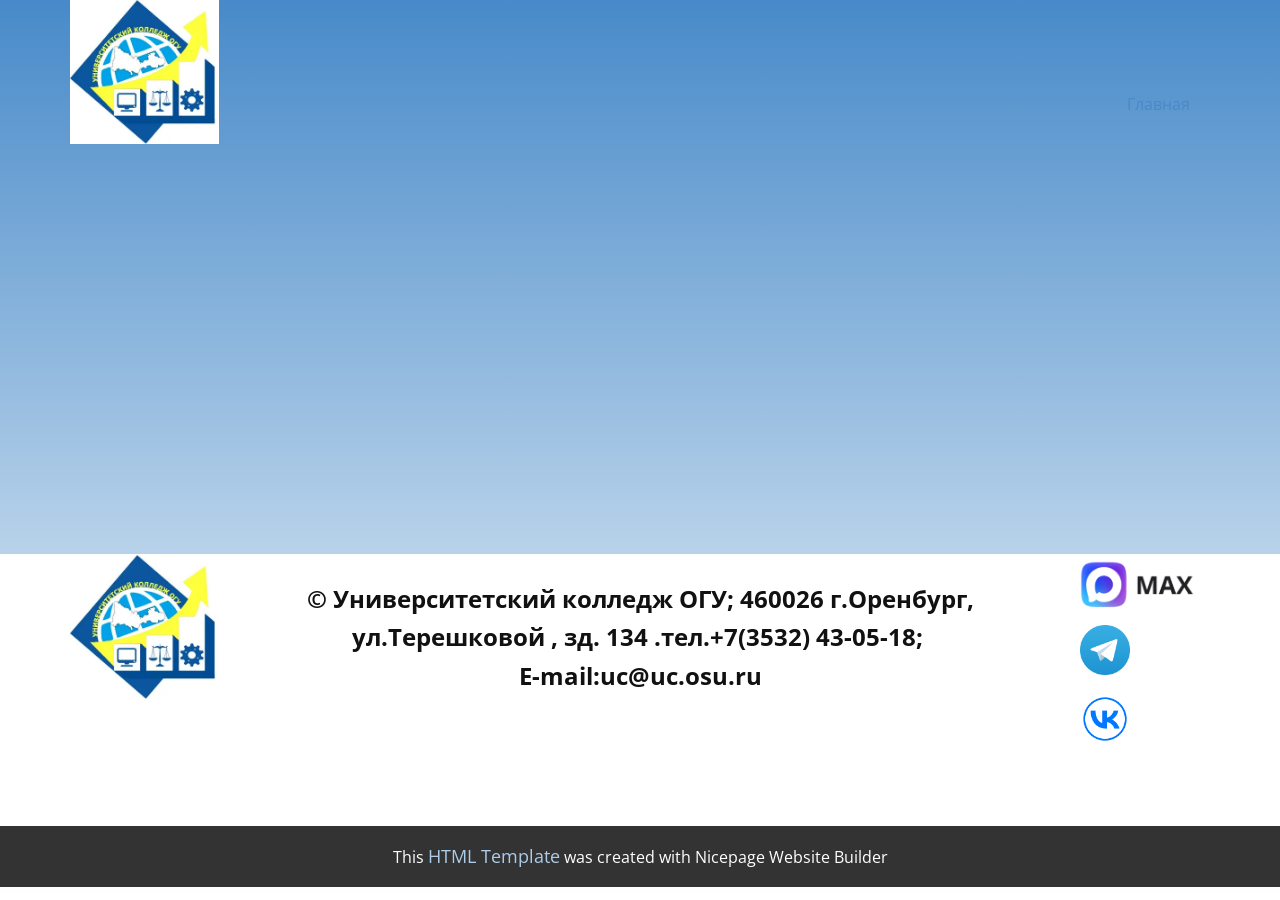
<file: index.html>
<!DOCTYPE html>
<html style="font-size: 16px;" lang="ru"><head>
    <meta name="viewport" content="width=device-width, initial-scale=1.0">
    <meta charset="utf-8">
    <meta name="keywords" content="">
    <meta name="description" content="">
    <title>Главная</title>
    <link rel="stylesheet" href="nicepage.css" media="screen">
<link rel="stylesheet" href="index.css" media="screen">
    <script class="u-script" type="text/javascript" src="jquery.js" defer=""></script>
    <script class="u-script" type="text/javascript" src="nicepage.js" defer=""></script>
    <meta name="generator" content="Nicepage 8.4.0, nicepage.com">
    
    
    
    <link id="u-page-google-font" rel="stylesheet" href="https://fonts.googleapis.com/css2?display=swap&amp;family=Roboto:ital,wght@0,100;0,200;0,300;0,400;0,500;0,600;0,700;0,800;0,900;1,100;1,200;1,300;1,400;1,500;1,600;1,700;1,800;1,900&amp;family=Open+Sans:ital,wght@0,300;0,400;0,500;0,600;0,700;0,800;1,300;1,400;1,500;1,600;1,700;1,800">
    <script type="application/ld+json">{
		"@context": "http://schema.org",
		"@type": "Organization",
		"name": "ПЦК УК ОГУ",
		"logo": "/images/729f9b25-dee8-531e-4021-9b6604fee7c2.webp"
}</script>
    <meta name="theme-color" content="#478ac9">
    <meta property="og:title" content="Главная">
    <meta property="og:description" content="">
    <meta property="og:type" content="website">
  <meta data-intl-tel-input-cdn-path="intlTelInput/"></head>
  <body data-home-page="Главная.html" data-home-page-title="Главная" data-path-to-root="/" data-include-products="false" class="u-body u-clearfix u-xl-mode" data-lang="ru"><header class="u-clearfix u-header u-header" id="header" data-animation-name="" data-animation-duration="0" data-animation-delay="0" data-animation-direction=""><div class="u-clearfix u-sheet u-sheet-1">
        <a href="#" class="u-image u-logo u-image-1" data-image-width="332" data-image-height="320">
          <img src="/images/729f9b25-dee8-531e-4021-9b6604fee7c2.webp" class="u-logo-image u-logo-image-1">
        </a>
        <nav class="u-menu u-menu-one-level u-offcanvas u-menu-1" role="navigation">
          <div class="menu-collapse" style="font-size: 1rem; letter-spacing: 0px;">
            <a class="u-button-style u-custom-left-right-menu-spacing u-custom-padding-bottom u-custom-top-bottom-menu-spacing u-hamburger-link u-nav-link u-text-active-palette-1-base u-text-hover-palette-2-base" href="#" tabindex="-1" aria-label="Open menu" aria-controls="8711">
              <svg class="u-svg-link" viewBox="0 0 24 24"><use xlink:href="#menu-hamburger"></use></svg>
              <svg class="u-svg-content" version="1.1" id="menu-hamburger" viewBox="0 0 16 16" x="0px" y="0px" xmlns:xlink="http://www.w3.org/1999/xlink" xmlns="http://www.w3.org/2000/svg"><g><rect y="1" width="16" height="2"></rect><rect y="7" width="16" height="2"></rect><rect y="13" width="16" height="2"></rect>
</g></svg>
            </a>
          </div>
          <div class="u-custom-menu u-nav-container">
            <ul class="u-nav u-unstyled u-nav-1" role="menubar"><li role="none" class="u-nav-item"><a role="menuitem" class="u-button-style u-nav-link u-text-active-palette-1-base u-text-hover-palette-2-base u-nav-link-2" href="/">Главная</a>
</li></ul>
          </div>
          <div class="u-custom-menu u-nav-container-collapse" id="8711" role="region" aria-label="Menu panel">
            <div class="u-black u-container-style u-inner-container-layout u-opacity u-opacity-95 u-sidenav">
              <div class="u-inner-container-layout u-sidenav-overflow">
                <div class="u-menu-close" tabindex="-1" aria-label="Close menu"></div>
                <ul class="u-align-center u-nav u-popupmenu-items u-unstyled u-nav-2" role="menubar"><li role="none" class="u-nav-item"><a role="menuitem" class="u-button-style u-nav-link" href="/">Главная</a>
</li></ul>
              </div>
            </div>
            <div class="u-black u-menu-overlay u-opacity u-opacity-70"></div>
          </div>
        </nav>
      </div></header>
    <section class="u-clearfix u-section-1" id="block-1">
      <div class="u-clearfix u-sheet u-sheet-1"></div>
    </section>
    
    
    
    <footer class="u-align-center-md u-align-center-sm u-align-center-xs u-clearfix u-footer u-white" id="footer"><div class="u-clearfix u-sheet u-sheet-1">
        <a href="#" class="u-image u-logo u-image-1" data-image-width="332" data-image-height="320">
          <img src="/images/729f9b25-dee8-531e-4021-9b6604fee7c2.webp" class="u-logo-image u-logo-image-1">
        </a>
        <p class="u-align-center-lg u-align-center-md u-align-center-xl u-text u-text-1">© Университетский колледж ОГУ; 460026 г.Оренбург, ул.Терешковой , зд. 134 .тел.+7(3532) 43-05-18;&nbsp;<br>E-mail:uc@uc.osu.ru 
        </p><span class="u-file-icon u-icon u-icon-1" data-href="https://max.ru/orenburg_university" data-target="_blank" rel="nofollow noopener noreferrer"><img src="/images/af09eefaa0a41e6c3c2e412feb044257.jpeg" alt=""></span><span class="u-file-icon u-icon u-icon-2" data-href="https://t.me/govoritogu" data-target="_blank" rel="nofollow noopener noreferrer"><img src="/images/Telegram_logo.svg.webp" alt=""></span><span class="u-file-icon u-icon u-icon-3" data-href="https://vk.com/orenburg_university" data-target="_blank" rel="nofollow noopener noreferrer"><img src="/images/vk-logo-circle-outline-icon-on-transparent-background-free-png.webp" alt=""></span>
      </div></footer>
    <section class="u-backlink u-clearfix u-grey-80"> This <a href="https://nicepage.com/html-templates">HTML Template</a> was created with Nicepage Website Builder 
    </section>
  
</body></html>
</file>
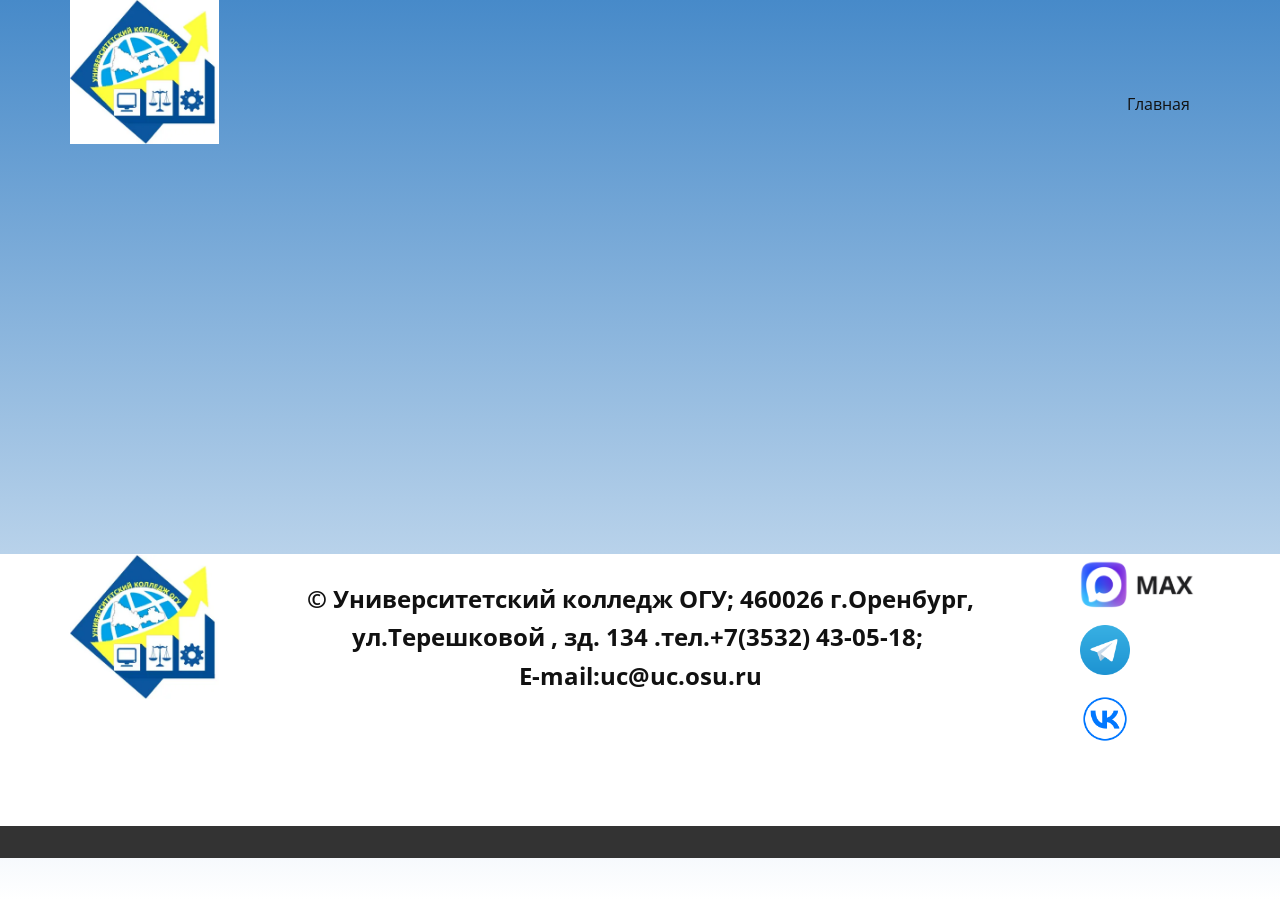
<file: Контакты.html>
<!DOCTYPE html>
<html style="font-size: 16px;" lang="ru"><head>
    <meta name="viewport" content="width=device-width, initial-scale=1.0">
    <meta charset="utf-8">
    <meta name="keywords" content="">
    <meta name="description" content="">
    <title>Контакты</title>
    <link rel="stylesheet" href="nicepage.css" media="screen">
<link rel="stylesheet" href="Контакты.css" media="screen">
    <script class="u-script" type="text/javascript" src="jquery.js" defer=""></script>
    <script class="u-script" type="text/javascript" src="nicepage.js" defer=""></script>
    <meta name="generator" content="Nicepage 8.4.0, nicepage.com">
    
    
    
    <link id="u-page-google-font" rel="stylesheet" href="https://fonts.googleapis.com/css2?display=swap&amp;family=Roboto:ital,wght@0,100;0,200;0,300;0,400;0,500;0,600;0,700;0,800;0,900;1,100;1,200;1,300;1,400;1,500;1,600;1,700;1,800;1,900&amp;family=Open+Sans:ital,wght@0,300;0,400;0,500;0,600;0,700;0,800;1,300;1,400;1,500;1,600;1,700;1,800">
    <script type="application/ld+json">{
		"@context": "http://schema.org",
		"@type": "Organization",
		"name": "ПЦК УК ОГУ",
		"logo": "/images/729f9b25-dee8-531e-4021-9b6604fee7c2.webp"
}</script>
    <meta name="theme-color" content="#478ac9">
    <meta property="og:title" content="Контакты">
    <meta property="og:description" content="">
    <meta property="og:type" content="website">
  <meta data-intl-tel-input-cdn-path="intlTelInput/"></head>
  <body data-path-to-root="/" data-include-products="false" class="u-body u-xl-mode" data-lang="ru"><header class="u-clearfix u-header u-header" id="header" data-animation-name="" data-animation-duration="0" data-animation-delay="0" data-animation-direction=""><div class="u-clearfix u-sheet u-sheet-1">
        <a href="#" class="u-image u-logo u-image-1" data-image-width="332" data-image-height="320">
          <img src="/images/729f9b25-dee8-531e-4021-9b6604fee7c2.webp" class="u-logo-image u-logo-image-1">
        </a>
        <nav class="u-menu u-menu-one-level u-offcanvas u-menu-1" role="navigation">
          <div class="menu-collapse" style="font-size: 1rem; letter-spacing: 0px;">
            <a class="u-button-style u-custom-left-right-menu-spacing u-custom-padding-bottom u-custom-top-bottom-menu-spacing u-hamburger-link u-nav-link u-text-active-palette-1-base u-text-hover-palette-2-base" href="#" tabindex="-1" aria-label="Open menu" aria-controls="8711">
              <svg class="u-svg-link" viewBox="0 0 24 24"><use xlink:href="#menu-hamburger"></use></svg>
              <svg class="u-svg-content" version="1.1" id="menu-hamburger" viewBox="0 0 16 16" x="0px" y="0px" xmlns:xlink="http://www.w3.org/1999/xlink" xmlns="http://www.w3.org/2000/svg"><g><rect y="1" width="16" height="2"></rect><rect y="7" width="16" height="2"></rect><rect y="13" width="16" height="2"></rect>
</g></svg>
            </a>
          </div>
          <div class="u-custom-menu u-nav-container">
            <ul class="u-nav u-unstyled u-nav-1" role="menubar"><li role="none" class="u-nav-item"><a role="menuitem" class="u-button-style u-nav-link u-text-active-palette-1-base u-text-hover-palette-2-base u-nav-link-2" href="/">Главная</a>
</li></ul>
          </div>
          <div class="u-custom-menu u-nav-container-collapse" id="8711" role="region" aria-label="Menu panel">
            <div class="u-black u-container-style u-inner-container-layout u-opacity u-opacity-95 u-sidenav">
              <div class="u-inner-container-layout u-sidenav-overflow">
                <div class="u-menu-close" tabindex="-1" aria-label="Close menu"></div>
                <ul class="u-align-center u-nav u-popupmenu-items u-unstyled u-nav-2" role="menubar"><li role="none" class="u-nav-item"><a role="menuitem" class="u-button-style u-nav-link" href="/">Главная</a>
</li></ul>
              </div>
            </div>
            <div class="u-black u-menu-overlay u-opacity u-opacity-70"></div>
          </div>
        </nav>
      </div></header>
    <section class="u-clearfix u-section-1" id="block-1">
      <div class="u-clearfix u-sheet u-sheet-1"></div>
    </section>
    
    
    
    <footer class="u-align-center-md u-align-center-sm u-align-center-xs u-clearfix u-footer u-white" id="footer"><div class="u-clearfix u-sheet u-sheet-1">
        <a href="#" class="u-image u-logo u-image-1" data-image-width="332" data-image-height="320">
          <img src="/images/729f9b25-dee8-531e-4021-9b6604fee7c2.webp" class="u-logo-image u-logo-image-1">
        </a>
        <p class="u-align-center-lg u-align-center-md u-align-center-xl u-text u-text-1">© Университетский колледж ОГУ; 460026 г.Оренбург, ул.Терешковой , зд. 134 .тел.+7(3532) 43-05-18;&nbsp;<br>E-mail:uc@uc.osu.ru 
        </p><span class="u-file-icon u-icon u-icon-1" data-href="https://max.ru/orenburg_university" data-target="_blank" rel="nofollow noopener noreferrer"><img src="/images/af09eefaa0a41e6c3c2e412feb044257.jpeg" alt=""></span><span class="u-file-icon u-icon u-icon-2" data-href="https://t.me/govoritogu" data-target="_blank" rel="nofollow noopener noreferrer"><img src="/images/Telegram_logo.svg.webp" alt=""></span><span class="u-file-icon u-icon u-icon-3" data-href="https://vk.com/orenburg_university" data-target="_blank" rel="nofollow noopener noreferrer"><img src="/images/vk-logo-circle-outline-icon-on-transparent-background-free-png.webp" alt=""></span>
      </div></footer>
    <section class="u-backlink u-clearfix u-grey-80"></section>
  
</body></html>
</file>
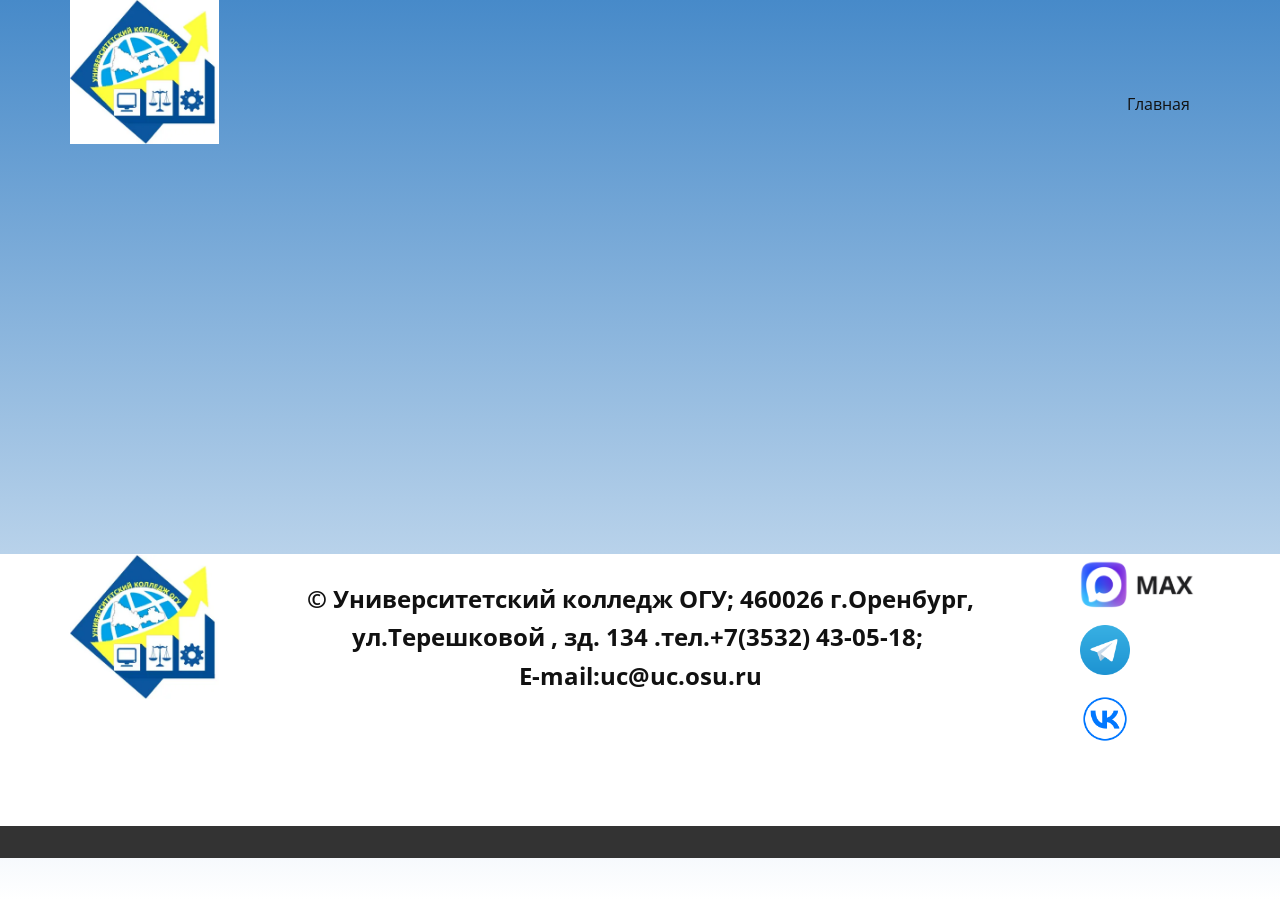
<file: О-нас.html>
<!DOCTYPE html>
<html style="font-size: 16px;" lang="ru"><head>
    <meta name="viewport" content="width=device-width, initial-scale=1.0">
    <meta charset="utf-8">
    <meta name="keywords" content="">
    <meta name="description" content="">
    <title>О нас</title>
    <link rel="stylesheet" href="nicepage.css" media="screen">
<link rel="stylesheet" href="О-нас.css" media="screen">
    <script class="u-script" type="text/javascript" src="jquery.js" defer=""></script>
    <script class="u-script" type="text/javascript" src="nicepage.js" defer=""></script>
    <meta name="generator" content="Nicepage 8.4.0, nicepage.com">
    
    
    
    <link id="u-page-google-font" rel="stylesheet" href="https://fonts.googleapis.com/css2?display=swap&amp;family=Roboto:ital,wght@0,100;0,200;0,300;0,400;0,500;0,600;0,700;0,800;0,900;1,100;1,200;1,300;1,400;1,500;1,600;1,700;1,800;1,900&amp;family=Open+Sans:ital,wght@0,300;0,400;0,500;0,600;0,700;0,800;1,300;1,400;1,500;1,600;1,700;1,800">
    <script type="application/ld+json">{
		"@context": "http://schema.org",
		"@type": "Organization",
		"name": "ПЦК УК ОГУ",
		"logo": "/images/729f9b25-dee8-531e-4021-9b6604fee7c2.webp"
}</script>
    <meta name="theme-color" content="#478ac9">
    <meta property="og:title" content="О нас">
    <meta property="og:description" content="">
    <meta property="og:type" content="website">
  <meta data-intl-tel-input-cdn-path="intlTelInput/"></head>
  <body data-path-to-root="/" data-include-products="false" class="u-body u-xl-mode" data-lang="ru"><header class="u-clearfix u-header u-header" id="header" data-animation-name="" data-animation-duration="0" data-animation-delay="0" data-animation-direction=""><div class="u-clearfix u-sheet u-sheet-1">
        <a href="#" class="u-image u-logo u-image-1" data-image-width="332" data-image-height="320">
          <img src="/images/729f9b25-dee8-531e-4021-9b6604fee7c2.webp" class="u-logo-image u-logo-image-1">
        </a>
        <nav class="u-menu u-menu-one-level u-offcanvas u-menu-1" role="navigation">
          <div class="menu-collapse" style="font-size: 1rem; letter-spacing: 0px;">
            <a class="u-button-style u-custom-left-right-menu-spacing u-custom-padding-bottom u-custom-top-bottom-menu-spacing u-hamburger-link u-nav-link u-text-active-palette-1-base u-text-hover-palette-2-base" href="#" tabindex="-1" aria-label="Open menu" aria-controls="8711">
              <svg class="u-svg-link" viewBox="0 0 24 24"><use xlink:href="#menu-hamburger"></use></svg>
              <svg class="u-svg-content" version="1.1" id="menu-hamburger" viewBox="0 0 16 16" x="0px" y="0px" xmlns:xlink="http://www.w3.org/1999/xlink" xmlns="http://www.w3.org/2000/svg"><g><rect y="1" width="16" height="2"></rect><rect y="7" width="16" height="2"></rect><rect y="13" width="16" height="2"></rect>
</g></svg>
            </a>
          </div>
          <div class="u-custom-menu u-nav-container">
            <ul class="u-nav u-unstyled u-nav-1" role="menubar"><li role="none" class="u-nav-item"><a role="menuitem" class="u-button-style u-nav-link u-text-active-palette-1-base u-text-hover-palette-2-base u-nav-link-2" href="/">Главная</a>
</li></ul>
          </div>
          <div class="u-custom-menu u-nav-container-collapse" id="8711" role="region" aria-label="Menu panel">
            <div class="u-black u-container-style u-inner-container-layout u-opacity u-opacity-95 u-sidenav">
              <div class="u-inner-container-layout u-sidenav-overflow">
                <div class="u-menu-close" tabindex="-1" aria-label="Close menu"></div>
                <ul class="u-align-center u-nav u-popupmenu-items u-unstyled u-nav-2" role="menubar"><li role="none" class="u-nav-item"><a role="menuitem" class="u-button-style u-nav-link" href="/">Главная</a>
</li></ul>
              </div>
            </div>
            <div class="u-black u-menu-overlay u-opacity u-opacity-70"></div>
          </div>
        </nav>
      </div></header>
    <section class="u-clearfix u-section-1" id="block-1">
      <div class="u-clearfix u-sheet u-sheet-1"></div>
    </section>
    
    
    
    <footer class="u-align-center-md u-align-center-sm u-align-center-xs u-clearfix u-footer u-white" id="footer"><div class="u-clearfix u-sheet u-sheet-1">
        <a href="#" class="u-image u-logo u-image-1" data-image-width="332" data-image-height="320">
          <img src="/images/729f9b25-dee8-531e-4021-9b6604fee7c2.webp" class="u-logo-image u-logo-image-1">
        </a>
        <p class="u-align-center-lg u-align-center-md u-align-center-xl u-text u-text-1">© Университетский колледж ОГУ; 460026 г.Оренбург, ул.Терешковой , зд. 134 .тел.+7(3532) 43-05-18;&nbsp;<br>E-mail:uc@uc.osu.ru 
        </p><span class="u-file-icon u-icon u-icon-1" data-href="https://max.ru/orenburg_university" data-target="_blank" rel="nofollow noopener noreferrer"><img src="/images/af09eefaa0a41e6c3c2e412feb044257.jpeg" alt=""></span><span class="u-file-icon u-icon u-icon-2" data-href="https://t.me/govoritogu" data-target="_blank" rel="nofollow noopener noreferrer"><img src="/images/Telegram_logo.svg.webp" alt=""></span><span class="u-file-icon u-icon u-icon-3" data-href="https://vk.com/orenburg_university" data-target="_blank" rel="nofollow noopener noreferrer"><img src="/images/vk-logo-circle-outline-icon-on-transparent-background-free-png.webp" alt=""></span>
      </div></footer>
    <section class="u-backlink u-clearfix u-grey-80"></section>
  
</body></html>
</file>
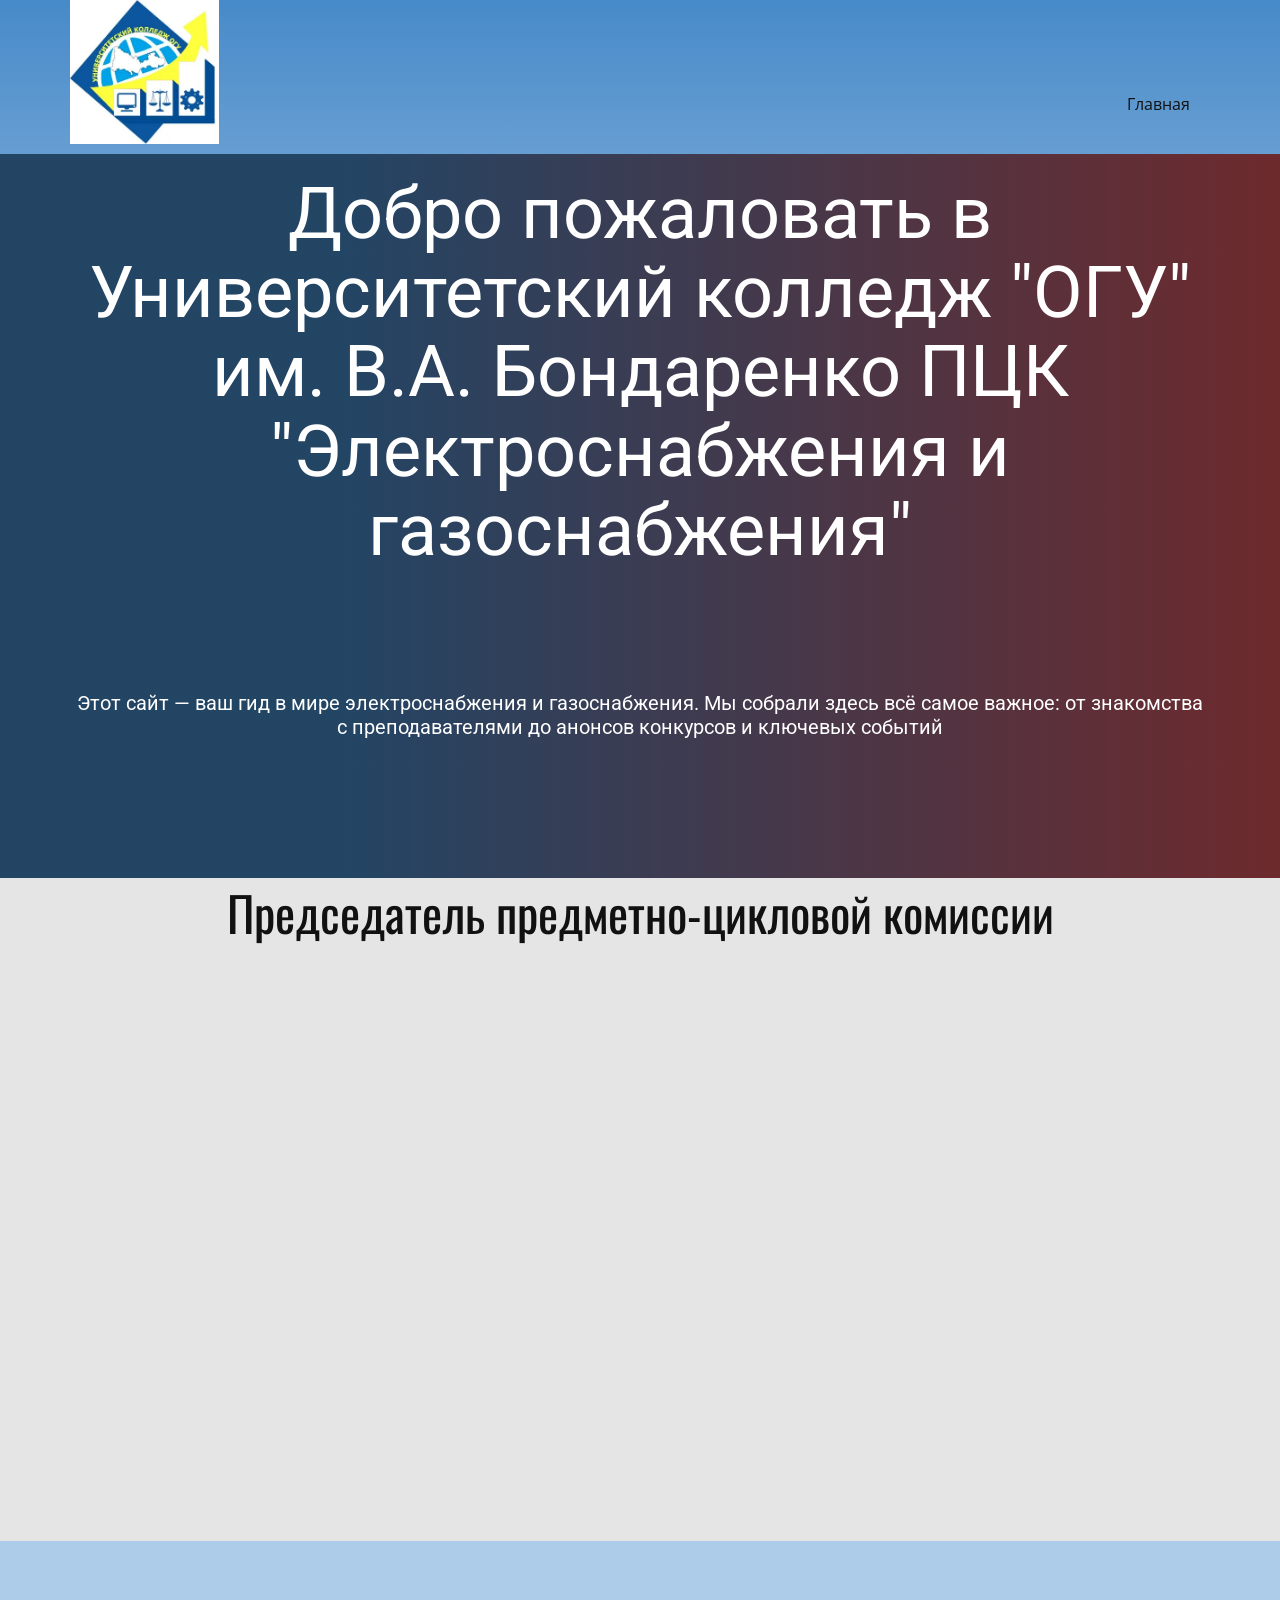
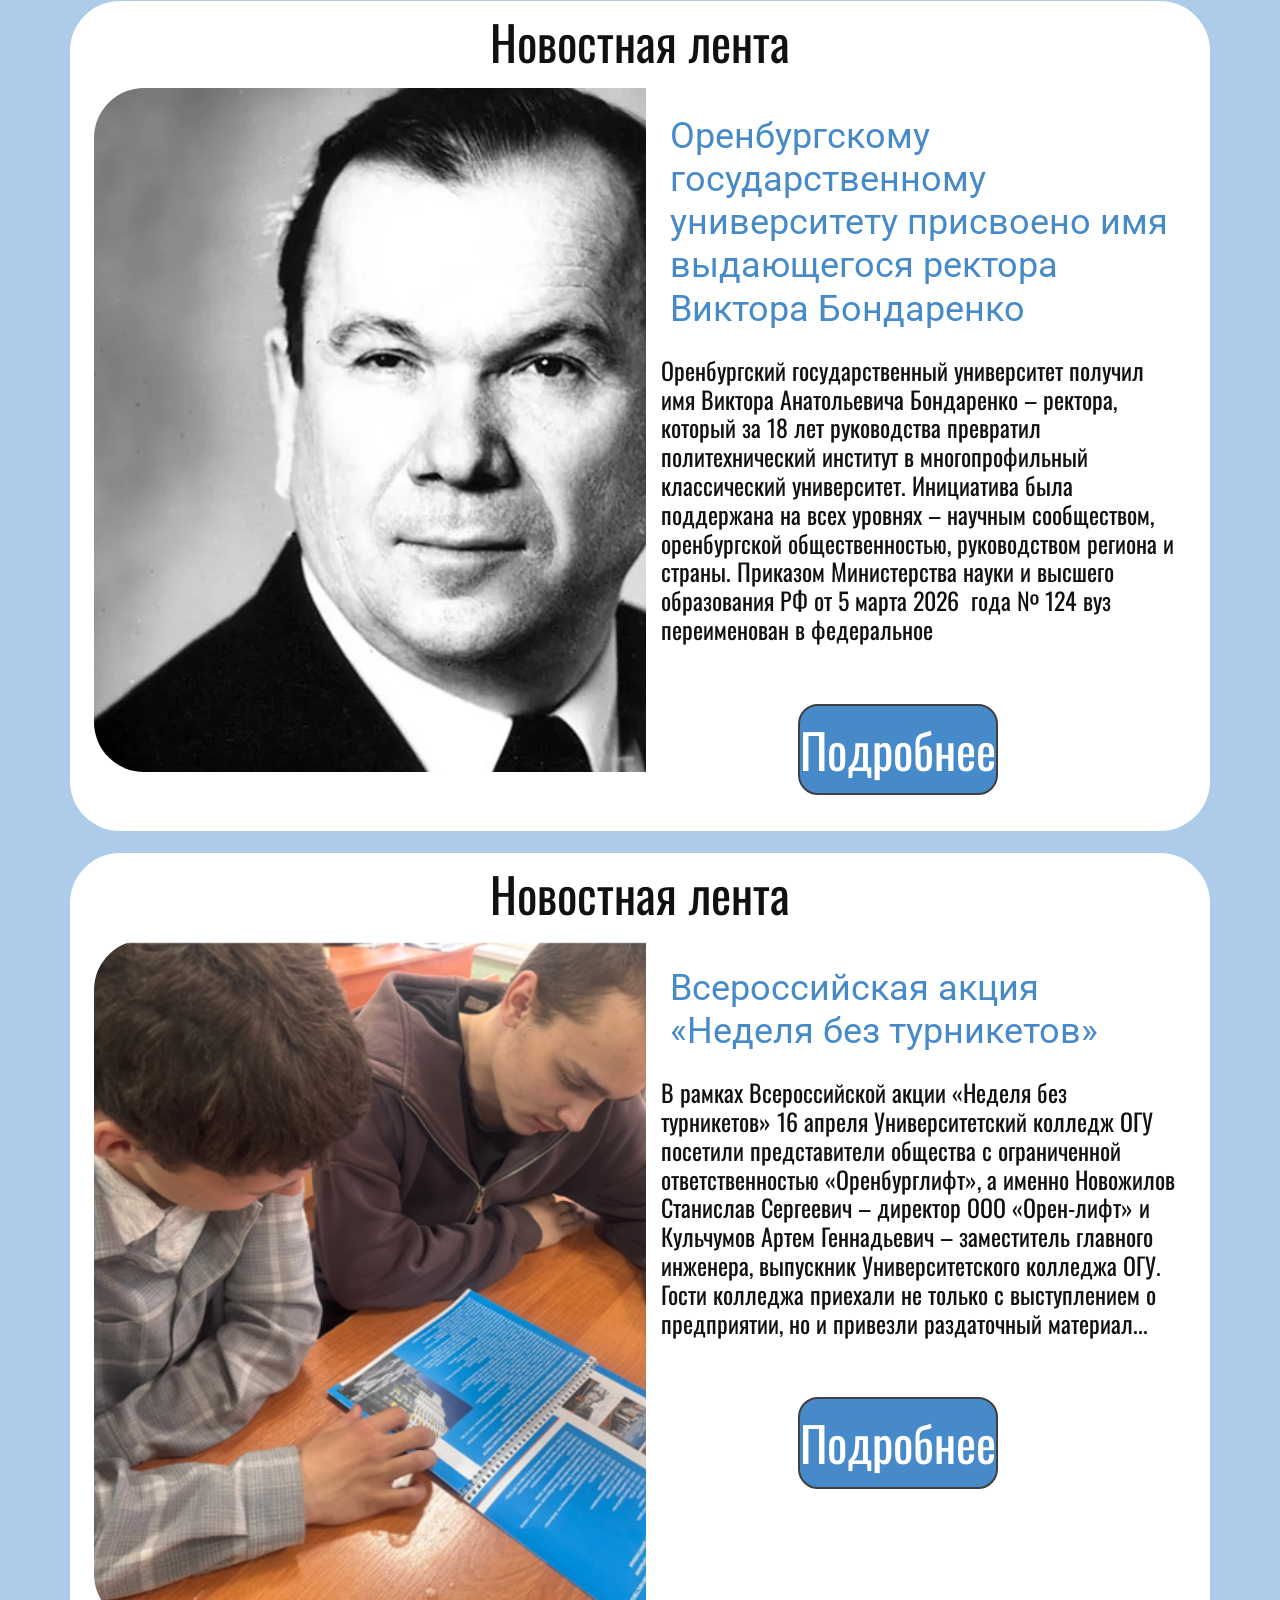
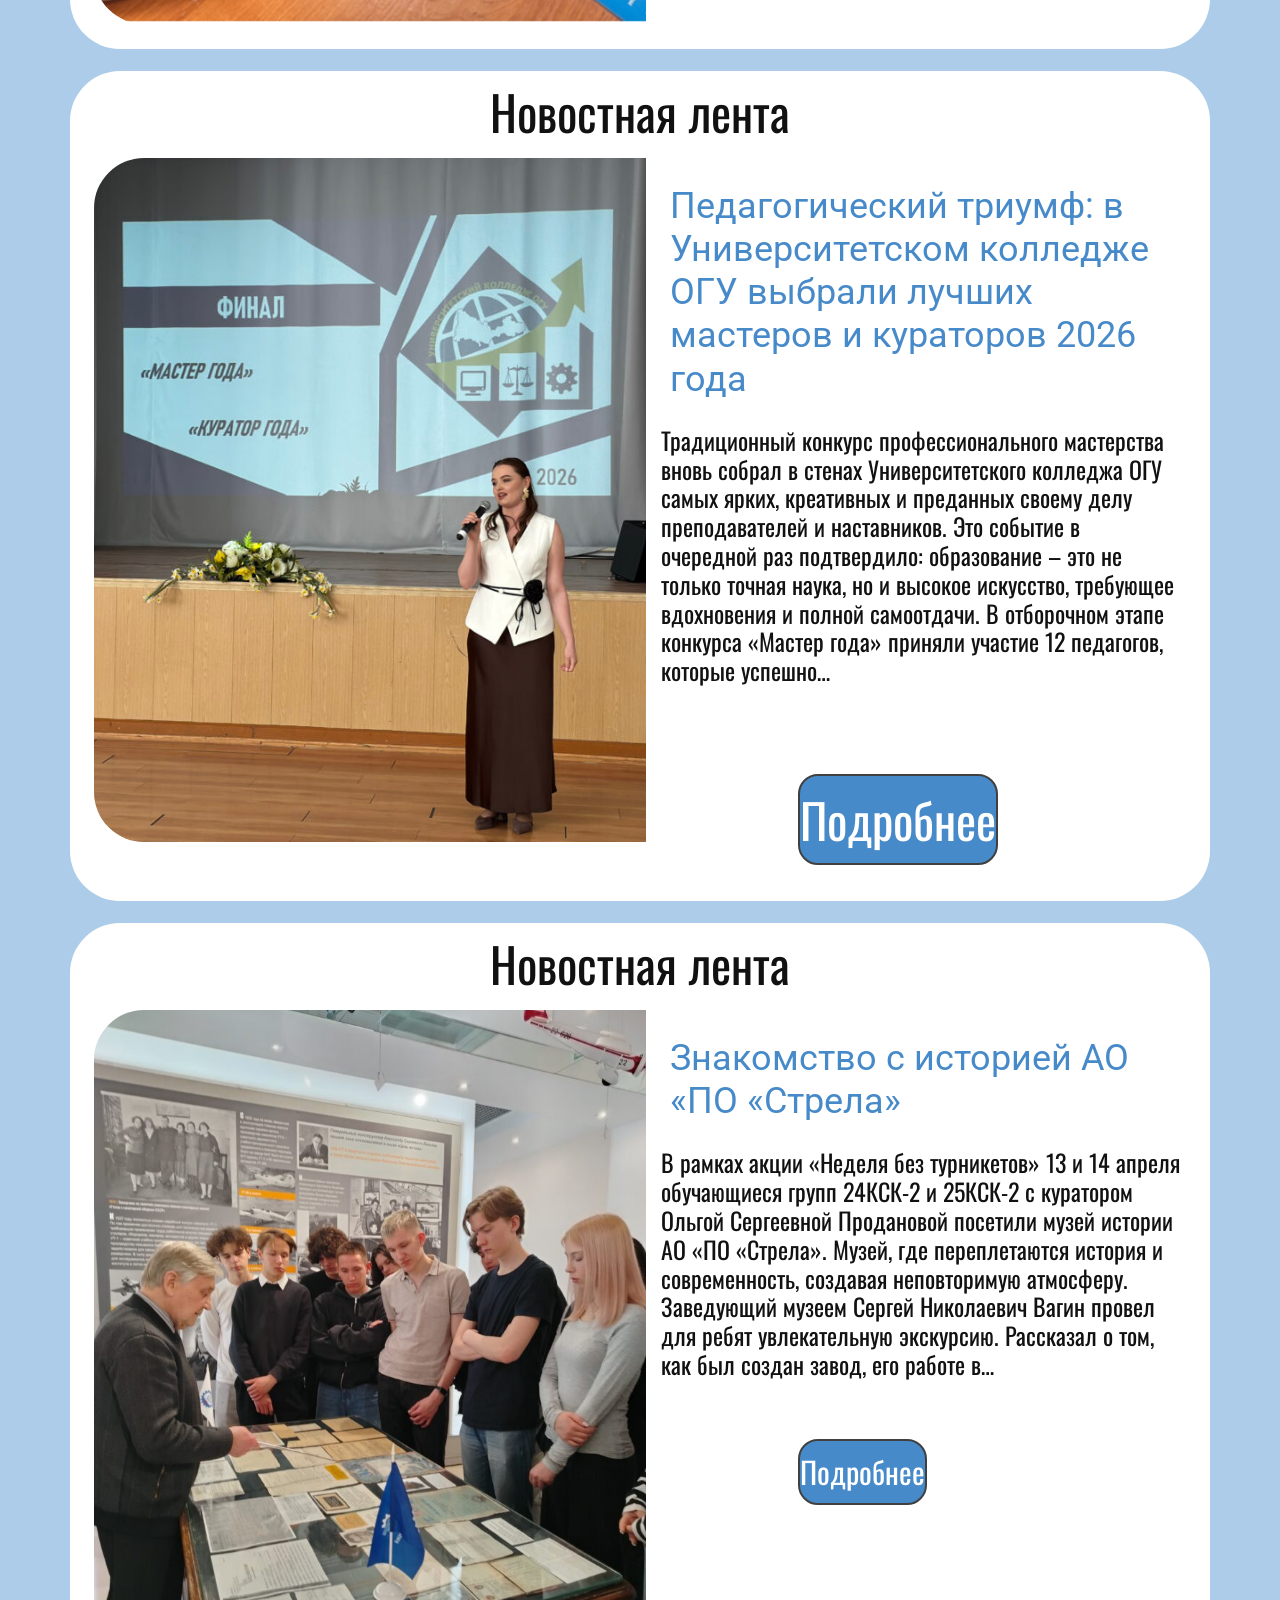
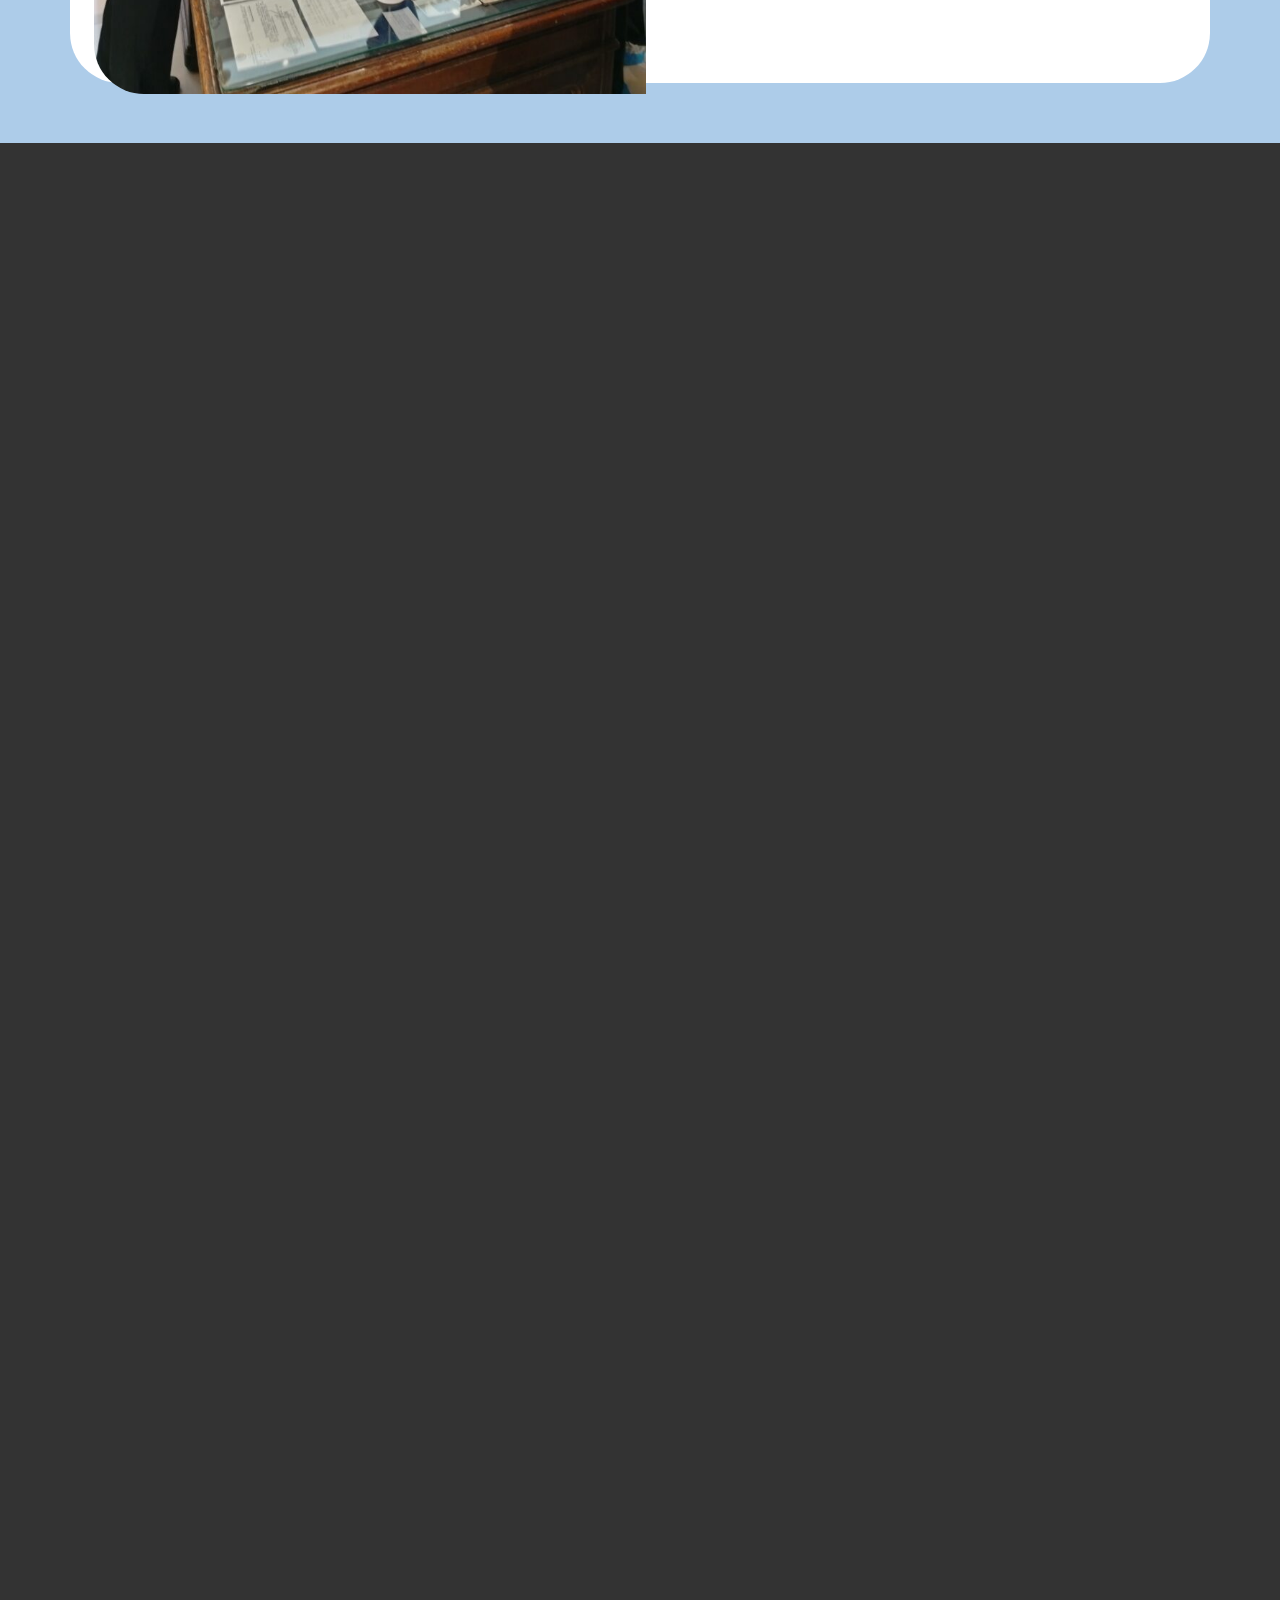
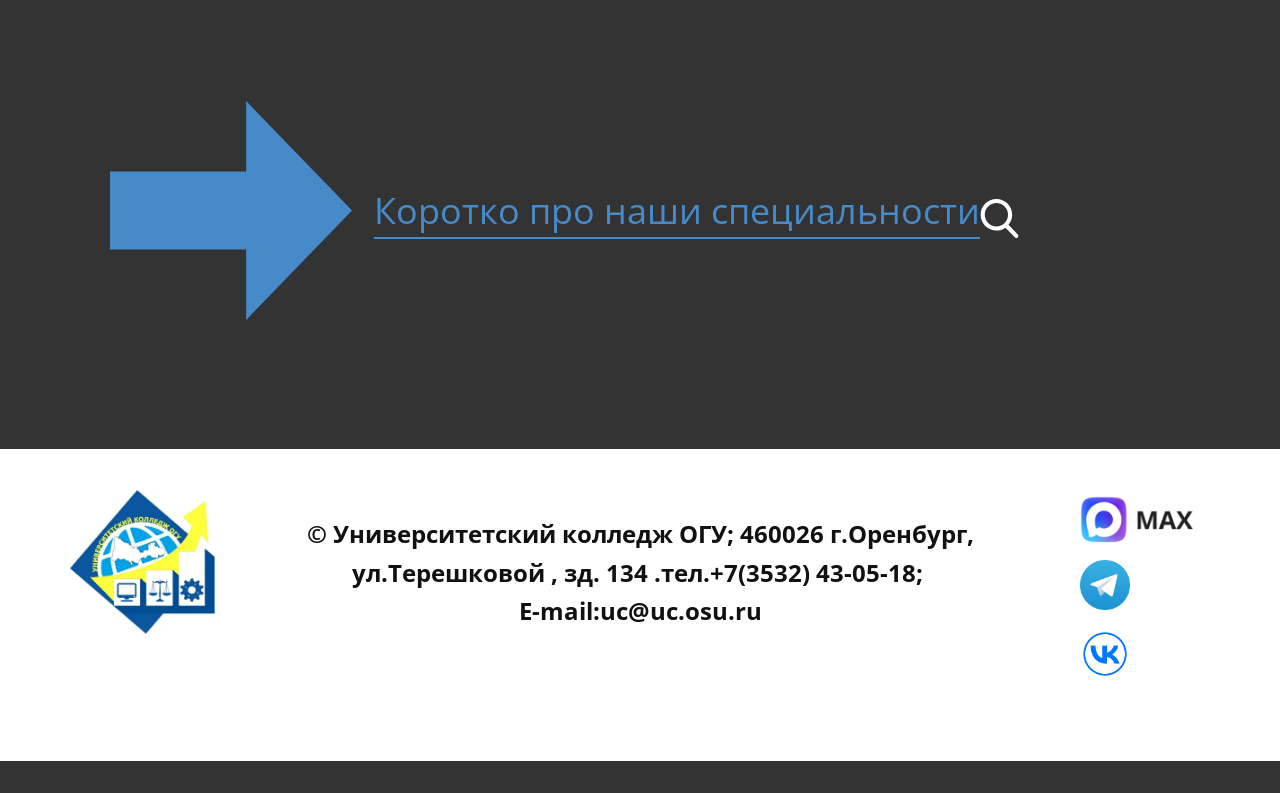
<file: ПЦК-УК-ОГУ.html>
<!DOCTYPE html>
<html style="font-size: 16px;" lang="ru"><head>
    <meta name="viewport" content="width=device-width, initial-scale=1.0">
    <meta charset="utf-8">
    <meta name="keywords" content="Добро пожаловать в Университетский колледж &amp;quot;ОГУ&amp;quot; на сайт ПЦК &amp;quot;Социально-гуманитарных и общеобразовательных дисциплин&amp;quot;​">
    <meta name="description" content="">
    <title>ПЦК УК ОГУ</title>
    <link rel="stylesheet" href="nicepage.css" media="screen">
<link rel="stylesheet" href="ПЦК-УК-ОГУ.css" media="screen">
    <script class="u-script" type="text/javascript" src="jquery.js" defer=""></script>
    <script class="u-script" type="text/javascript" src="nicepage.js" defer=""></script>
    <meta name="generator" content="Nicepage 8.4.0, nicepage.com">
    <meta property="og:image" content="/images/729f9b25-dee8-531e-4021-9b6604fee7c2.webp">
    
    
    
    
    
    
    
    
    
    
    
    <link id="u-page-google-font" rel="stylesheet" href="https://fonts.googleapis.com/css2?display=swap&amp;family=Roboto:ital,wght@0,100;0,200;0,300;0,400;0,500;0,600;0,700;0,800;0,900;1,100;1,200;1,300;1,400;1,500;1,600;1,700;1,800;1,900&amp;family=Open+Sans:ital,wght@0,300;0,400;0,500;0,600;0,700;0,800;1,300;1,400;1,500;1,600;1,700;1,800&amp;family=Oswald:wght@200;300;400;500;600;700">
    <script type="application/ld+json">{
		"@context": "http://schema.org",
		"@type": "Organization",
		"name": "ПЦК УК ОГУ",
		"logo": "/images/729f9b25-dee8-531e-4021-9b6604fee7c2.webp?rand=44d6"
}</script>
    <meta name="theme-color" content="#478ac9">
    <meta property="og:title" content="ПЦК УК ОГУ">
    <meta property="og:description" content="">
    <meta property="og:type" content="website">
  <meta data-intl-tel-input-cdn-path="intlTelInput/"></head>
  <body data-path-to-root="/" data-include-products="false" class="u-body u-clearfix u-xl-mode" data-lang="ru"><header class="u-clearfix u-header u-header" id="header" data-animation-name="" data-animation-duration="0" data-animation-delay="0" data-animation-direction=""><div class="u-clearfix u-sheet u-sheet-1">
        <a href="#" class="u-image u-logo u-image-1" data-image-width="332" data-image-height="320">
          <img src="/images/729f9b25-dee8-531e-4021-9b6604fee7c2.webp?rand=44d6" class="u-logo-image u-logo-image-1">
        </a>
        <nav class="u-menu u-menu-one-level u-offcanvas u-menu-1" role="navigation">
          <div class="menu-collapse" style="font-size: 1rem; letter-spacing: 0px;">
            <a class="u-button-style u-custom-left-right-menu-spacing u-custom-padding-bottom u-custom-top-bottom-menu-spacing u-hamburger-link u-nav-link u-text-active-palette-1-base u-text-hover-palette-2-base" href="#" tabindex="-1" aria-label="Open menu" aria-controls="8711">
              <svg class="u-svg-link" viewBox="0 0 24 24"><use xlink:href="#menu-hamburger"></use></svg>
              <svg class="u-svg-content" version="1.1" id="menu-hamburger" viewBox="0 0 16 16" x="0px" y="0px" xmlns:xlink="http://www.w3.org/1999/xlink" xmlns="http://www.w3.org/2000/svg"><g><rect y="1" width="16" height="2"></rect><rect y="7" width="16" height="2"></rect><rect y="13" width="16" height="2"></rect>
</g></svg>
            </a>
          </div>
          <div class="u-custom-menu u-nav-container">
            <ul class="u-nav u-unstyled u-nav-1" role="menubar"><li role="none" class="u-nav-item"><a role="menuitem" class="u-button-style u-nav-link u-text-active-palette-1-base u-text-hover-palette-2-base u-nav-link-2" href="/">Главная</a>
</li></ul>
          </div>
          <div class="u-custom-menu u-nav-container-collapse" id="8711" role="region" aria-label="Menu panel">
            <div class="u-black u-container-style u-inner-container-layout u-opacity u-opacity-95 u-sidenav">
              <div class="u-inner-container-layout u-sidenav-overflow">
                <div class="u-menu-close" tabindex="-1" aria-label="Close menu"></div>
                <ul class="u-align-center u-nav u-popupmenu-items u-unstyled u-nav-2" role="menubar"><li role="none" class="u-nav-item"><a role="menuitem" class="u-button-style u-nav-link" href="/">Главная</a>
</li></ul>
              </div>
            </div>
            <div class="u-black u-menu-overlay u-opacity u-opacity-70"></div>
          </div>
        </nav>
      </div></header>
    <section class="u-clearfix u-shading u-section-1" id="block-4">
      <div class="u-clearfix u-sheet u-sheet-1">
        <h1 class="u-align-center u-text u-text-default u-text-1">Добро пожаловать в Университетский колледж "ОГУ" им. В.А. Бондаренко ПЦК "Электроснабжения и газоснабжения" </h1>
        <h5 class="u-align-center u-text u-text-2">Этот сайт — ваш гид в мире электроснабжения и газоснабжения. Мы собрали здесь всё самое важное: от знакомства с преподавателями до анонсов конкурсов и ключевых событий </h5>
      </div>
    </section>
    <section class="u-clearfix u-custom-color-1 u-section-2" id="block-5">
      <div class="u-clearfix u-sheet u-valign-middle-lg u-valign-middle-md u-valign-middle-sm u-valign-middle-xs u-sheet-1">
        <h2 class="u-align-justify u-custom-font u-font-oswald u-text u-text-default u-text-1">Председатель предметно-цикловой комиссии </h2>
        <div class="custom-expanded data-layout-selected u-clearfix u-layout-wrap u-layout-wrap-1">
          <div class="u-layout">
            <div class="u-layout-row">
              <div class="u-container-style u-layout-cell u-size-30 u-layout-cell-1" data-animation-name="fadeIn" data-animation-duration="1000" data-animation-delay="0">
                <div class="u-container-layout u-container-layout-1">
                  <h3 class="u-align-left u-text u-text-2"> Гусейнова Татьяна Николаевна</h3>
                  <p class="u-align-justify u-custom-font u-font-arial u-large-text u-text u-text-variant u-text-3"> Образование:&nbsp;высшее&nbsp;по специальности "Профессиональное обучение (по отраслям)", квалификация:&nbsp;педагог профессионального обучения,&nbsp;высшее&nbsp;по направлению магистратуры "Профессиональное обучение (по отраслям)" , квалификация:&nbsp;магистр&nbsp;<br>Ученая степень:&nbsp;отсутствует<br>Должность:&nbsp;преподаватель<br>&nbsp;электротехнического отделения<br>Общий стаж работы:&nbsp;13 лет 5 месяцев&nbsp;
                  </p>
                </div>
              </div>
              <div class="u-container-style u-layout-cell u-size-30 u-layout-cell-2">
                <div class="u-container-layout u-container-layout-2">
                  <img class="u-expanded-height u-image u-image-contain u-image-default u-image-1" src="/images/IMG_1928.JPG" alt="" data-image-width="960" data-image-height="1280" data-animation-name="customAnimationIn" data-animation-duration="1000" data-animation-delay="500">
                </div>
              </div>
            </div>
          </div>
        </div>
      </div>
    </section>
    <section class="u-clearfix u-container-align-center u-palette-1-light-2 u-section-3" id="block-6">
      <div class="u-clearfix u-sheet u-valign-middle u-sheet-1"><!--blog--><!--blog_options_json--><!--{"type":"Recent","source":"","tags":"","count":"4"}--><!--/blog_options_json-->
        <div class="u-blog u-expanded-width u-blog-1" data-site-sorting-prop="created" data-site-sorting-order="desc" data-max-items="4" data-blog-id="blog-1">
          <div class="u-list-control"></div>
          <div class="u-repeater u-repeater-1"><!--blog_post-->
            <div class="u-blog-post u-container-align-left-md u-container-align-left-sm u-container-align-left-xs u-container-style u-radius u-repeater-item u-shape-round u-white u-repeater-item-1">
              <div class="u-container-layout u-similar-container u-valign-middle-sm u-valign-middle-xs u-valign-top-md u-container-layout-1">
                <h2 class="u-custom-font u-font-oswald u-text u-text-default u-text-1">Новостная лента </h2><!--blog_post_image-->
                <img alt="" class="u-blog-control u-expanded-width-md u-expanded-width-sm u-expanded-width-xs u-image u-image-round u-radius u-image-1" src="/images/i.webp" data-image-width="847" data-image-height="600" data-href="/blog/пост-5.html"><!--/blog_post_image-->
                <div class="u-container-style u-expanded-width-md u-expanded-width-sm u-expanded-width-xs u-group u-shape-rectangle u-group-1">
                  <div class="u-container-layout u-valign-middle-lg u-valign-middle-md u-valign-middle-sm u-valign-middle-xs u-container-layout-2">
                    <h3 class="u-align-left u-text u-text-2">
                      <a href="https://www.uc.osu.ru/?p=126407" title="Постоянная ссылка: Оренбургскому государственному университету присвоено имя выдающегося ректора Виктора Бондаренко" original-font-size="25px" original-border-color="rgb(67, 66, 66)" original-background-color="rgba(0, 0, 0, 0)" original-background-image="none" original-color="rgb(67, 66, 66)" original-box-shadow="none" original-text-shadow="none" original-font-family="BenchNine, sans-serif" original-letter-spacing="-1px" original-line-height="50px" class="u-active-none u-border-none u-btn u-button-style u-hover-none u-none u-text-palette-1-base u-btn-1">Оренбургскому государственному университету присвоено имя выдающегося ректора Виктора Бондаренко</a>
                    </h3>
                    <h4 class="u-align-left u-custom-font u-font-oswald u-text u-text-3"> Оренбургский государственный университет получил имя Виктора Анатольевича Бондаренко – ректора, который за 18 лет руководства превратил политехнический институт в многопрофильный классический университет. Инициатива была поддержана на всех уровнях – научным сообществом, оренбургской общественностью, руководством региона и страны. Приказом Министерства науки и высшего образования РФ от 5 марта 2026&nbsp; года № 124 вуз переименован в федеральное&nbsp;</h4>
                    <a href="https://www.uc.osu.ru/" class="u-active-none u-border-2 u-border-grey-75 u-border-hover-grey-60 u-btn u-btn-round u-button-style u-custom-font u-font-oswald u-hover-none u-palette-1-base u-radius u-btn-2" target="_blank" rel="nofollow noopener noreferrer">Подробнее </a>
                  </div>
                </div>
                <a href="https://www.uc.osu.ru/" class="u-active-none u-border-2 u-border-grey-75 u-border-hover-grey-60 u-btn u-btn-round u-button-style u-custom-font u-font-oswald u-hover-none u-palette-1-base u-radius u-btn-3" target="_blank" rel="nofollow noopener noreferrer">Подробнее</a>
              </div>
            </div><div class="u-blog-post u-container-align-left-md u-container-align-left-sm u-container-align-left-xs u-container-style u-radius u-repeater-item u-shape-round u-white u-repeater-item-2">
              <div class="u-container-layout u-similar-container u-valign-middle-sm u-valign-middle-xs u-valign-top-md u-container-layout-3">
                <h2 class="u-custom-font u-font-oswald u-text u-text-default u-text-4">Новостная лента </h2><!--blog_post_image-->
                <img alt="" class="u-blog-control u-expanded-width-md u-expanded-width-sm u-expanded-width-xs u-image u-image-round u-radius u-image-2" src="/images/1-11.png" data-image-width="628" data-image-height="472" data-href="/blog/пост-4.html"><!--/blog_post_image-->
                <div class="u-container-style u-expanded-width-md u-expanded-width-sm u-expanded-width-xs u-group u-shape-rectangle u-group-2">
                  <div class="u-container-layout u-valign-middle-lg u-valign-middle-md u-valign-middle-sm u-valign-middle-xs u-container-layout-4">
                    <h3 class="u-align-left u-text u-text-5">
                      <a href="https://www.uc.osu.ru/?p=127855" title="Постоянная ссылка: Всероссийская акция «Неделя без турникетов»" original-font-size="25px" original-border-color="rgb(67, 66, 66)" original-background-color="rgba(0, 0, 0, 0)" original-background-image="none" original-color="rgb(67, 66, 66)" original-box-shadow="none" original-text-shadow="none" original-font-family="BenchNine, sans-serif" original-letter-spacing="-1px" original-line-height="50px" class="u-active-none u-border-none u-btn u-button-style u-hover-none u-none u-text-palette-1-base u-btn-4">Всероссийская акция «Неделя без турникетов»</a>
                    </h3>
                    <h4 class="u-align-left u-custom-font u-font-oswald u-text u-text-6"> В рамках Всероссийской акции «Неделя без турникетов» 16 апреля Университетский колледж ОГУ посетили представители общества с ограниченной ответственностью «Оренбурглифт», а именно Новожилов Станислав Сергеевич – директор ООО «Орен-лифт» и Кульчумов Артем Геннадьевич – заместитель главного инженера, выпускник Университетского колледжа ОГУ. Гости колледжа приехали не только с выступлением о предприятии, но и привезли раздаточный материал...&nbsp;</h4>
                    <a href="https://www.uc.osu.ru/" class="u-active-none u-border-2 u-border-grey-75 u-border-hover-grey-60 u-btn u-btn-round u-button-style u-custom-font u-font-oswald u-hover-none u-palette-1-base u-radius u-btn-5" target="_blank" rel="nofollow noopener noreferrer">Подробнее </a>
                  </div>
                </div>
                <a href="https://www.uc.osu.ru/" class="u-active-none u-border-2 u-border-grey-75 u-border-hover-grey-60 u-btn u-btn-round u-button-style u-custom-font u-font-oswald u-hover-none u-palette-1-base u-radius u-btn-6" target="_blank" rel="nofollow noopener noreferrer">Подробнее</a>
              </div>
            </div><div class="u-blog-post u-container-align-left-md u-container-align-left-sm u-container-align-left-xs u-container-style u-radius u-repeater-item u-shape-round u-white u-repeater-item-3">
              <div class="u-container-layout u-similar-container u-valign-middle-sm u-valign-middle-xs u-valign-top-md u-container-layout-5">
                <h2 class="u-custom-font u-font-oswald u-text u-text-default u-text-7">Новостная лента </h2><!--blog_post_image-->
                <img alt="" class="u-blog-control u-expanded-width-md u-expanded-width-sm u-expanded-width-xs u-image u-image-round u-radius u-image-3" src="/images/23-1024x768.jpg" data-image-width="1024" data-image-height="768" data-href="/blog/пост-3.html"><!--/blog_post_image-->
                <div class="u-container-style u-expanded-width-md u-expanded-width-sm u-expanded-width-xs u-group u-shape-rectangle u-group-3">
                  <div class="u-container-layout u-valign-middle-lg u-valign-middle-md u-valign-middle-sm u-valign-middle-xs u-container-layout-6">
                    <h3 class="u-align-left u-text u-text-8">
                      <a href="https://www.uc.osu.ru/?p=127831" title="Постоянная ссылка: Педагогический триумф: в Университетском колледже ОГУ выбрали лучших мастеров и кураторов 2026 года" original-font-size="25px" original-border-color="rgb(67, 66, 66)" original-background-color="rgba(0, 0, 0, 0)" original-background-image="none" original-color="rgb(67, 66, 66)" original-box-shadow="none" original-text-shadow="none" original-font-family="BenchNine, sans-serif" original-letter-spacing="-1px" original-line-height="50px" class="u-active-none u-border-none u-btn u-button-style u-hover-none u-none u-text-palette-1-base u-btn-7">Педагогический триумф: в Университетском колледже ОГУ выбрали лучших мастеров и кураторов 2026 года</a>
                    </h3>
                    <h4 class="u-align-left u-custom-font u-font-oswald u-text u-text-9"> Традиционный конкурс профессионального мастерства вновь собрал в стенах Университетского колледжа ОГУ самых ярких, креативных и преданных своему делу преподавателей и наставников. Это событие в очередной раз подтвердило: образование – это не только точная наука, но и высокое искусство, требующее вдохновения и полной самоотдачи. В отборочном этапе конкурса «Мастер года» приняли участие 12 педагогов, которые успешно…<br>
                      <br>
                    </h4>
                    <a href="https://www.uc.osu.ru/" class="u-active-none u-border-2 u-border-grey-75 u-border-hover-grey-60 u-btn u-btn-round u-button-style u-custom-font u-font-oswald u-hover-none u-palette-1-base u-radius u-btn-8" target="_blank" rel="nofollow noopener noreferrer">Подробнее </a>
                  </div>
                </div>
                <a href="https://www.uc.osu.ru/" class="u-active-none u-border-2 u-border-grey-75 u-border-hover-grey-60 u-btn u-btn-round u-button-style u-custom-font u-font-oswald u-hover-none u-palette-1-base u-radius u-btn-9" target="_blank" rel="nofollow noopener noreferrer">Подробнее </a>
              </div>
            </div><div class="u-blog-post u-container-align-left-md u-container-align-left-sm u-container-align-left-xs u-container-style u-radius u-repeater-item u-shape-round u-white u-repeater-item-4">
              <div class="u-container-layout u-valign-middle-sm u-valign-middle-xs u-valign-top-md u-container-layout-7">
                <h2 class="u-custom-font u-font-oswald u-text u-text-default u-text-10">Новостная лента </h2><!--blog_post_image-->
                <img alt="" class="u-blog-control u-expanded-width-md u-expanded-width-sm u-expanded-width-xs u-image u-image-round u-radius u-image-4" src="/images/1-33-768x1024.jpg" data-image-width="768" data-image-height="1024" data-href="/blog/пост-2.html"><!--/blog_post_image-->
                <div class="u-container-style u-expanded-width-md u-expanded-width-sm u-expanded-width-xs u-group u-shape-rectangle u-group-4">
                  <div class="u-container-layout u-valign-middle-lg u-valign-middle-md u-valign-middle-sm u-valign-middle-xs u-container-layout-8">
                    <h3 class="u-align-left u-text u-text-11">
                      <a href="https://www.uc.osu.ru/?p=127677" title="Постоянная ссылка: Знакомство с историей АО «ПО «Стрела»" original-font-size="25px" original-border-color="rgb(67, 66, 66)" original-background-color="rgba(0, 0, 0, 0)" original-background-image="none" original-color="rgb(67, 66, 66)" original-box-shadow="none" original-text-shadow="none" original-font-family="BenchNine, sans-serif" original-letter-spacing="-1px" original-line-height="50px" class="u-active-none u-border-none u-btn u-button-style u-hover-none u-none u-text-palette-1-base u-btn-10">Знакомство с историей АО «ПО «Стрела»</a>
                    </h3>
                    <h4 class="u-align-left u-custom-font u-font-oswald u-text u-text-12"> В рамках акции «Неделя без турникетов» 13 и 14 апреля обучающиеся групп 24КСК-2 и 25КСК-2 с куратором Ольгой Сергеевной Продановой посетили музей истории АО «ПО «Стрела». Музей, где переплетаются история и современность, создавая неповторимую атмосферу. Заведующий музеем Сергей Николаевич Вагин провел для ребят увлекательную экскурсию. Рассказал о том, как был создан завод, его работе в…</h4>
                    <a href="https://www.uc.osu.ru/" class="u-active-none u-border-2 u-border-grey-75 u-border-hover-grey-60 u-btn u-btn-round u-button-style u-custom-font u-font-oswald u-hover-none u-palette-1-base u-radius u-btn-11" target="_blank" rel="nofollow noopener noreferrer">Подробнее </a>
                  </div>
                </div>
              </div>
            </div><!--/blog_post--><!--blog_post-->
            <!--/blog_post--><!--blog_post-->
            <!--/blog_post--><!--blog_post-->
            <!--/blog_post-->
          </div>
          <div class="u-list-control"></div>
        </div><!--/blog-->
      </div>
    </section>
    <section class="u-clearfix u-container-align-center-lg u-container-align-center-md u-container-align-center-xl u-container-align-center-xs u-grey-80 u-section-4" id="block-7">
      <div class="u-clearfix u-sheet u-valign-middle-lg u-valign-middle-md u-valign-middle-sm u-valign-middle-xs u-sheet-1">
        <h2 class="u-align-center u-text u-text-default u-text-1" data-animation-name="customAnimationIn" data-animation-duration="1200" data-animation-delay="0">Квалификация&nbsp;и&nbsp;опыт&nbsp;наших&nbsp;преподавателей </h2>
        <div class="u-expanded-width u-list u-list-1">
          <div class="u-repeater u-repeater-1">
            <div class="u-list-item u-radius u-repeater-item u-shape-round u-white u-list-item-1" data-animation-name="customAnimationIn" data-animation-duration="1500" data-animation-delay="200">
              <div class="u-container-layout u-similar-container u-valign-top u-container-layout-1">
                <img src="/images/c5149b26-c755-cbef-dd7a-244921956580.jpg" alt="" class="u-expanded-width u-image u-image-round u-radius u-image-1" data-image-width="640" data-image-height="852">
                <h5 class="u-align-center u-text u-text-2">Мацибора Александр Михайлович </h5>
                <p class="u-align-center u-text u-text-3"> Образование:&nbsp;высшее&nbsp;по специальности "Теплогазоснабжение и вентиляция" (1985, квалификация:&nbsp;инженер-строитель),&nbsp;высшее&nbsp;по специальности "Экономика и управление на предприятиях"&nbsp; квалификация:&nbsp;экономист менеджер<br>Ученая степень:&nbsp;отсутствует<br>Должность:&nbsp;преподаватель электротехнического отделения Общий стаж работы:&nbsp;51 год 4 месяца Стаж педагогической работы:&nbsp;12 лет 3 месяца&nbsp;
                </p>
                <a href="https://www.uc.osu.ru/" class="u-active-white u-align-center u-border-2 u-border-active-palette-1-base u-border-hover-palette-1-base u-border-palette-1-base u-btn u-btn-round u-button-style u-hover-white u-palette-1-base u-radius u-text-active-black u-text-body-alt-color u-text-hover-black u-btn-1" data-animation-name="" data-animation-duration="0" data-animation-delay="0" data-animation-direction="" target="_blank" rel="nofollow noopener noreferrer">Узнать больше </a>
              </div>
            </div>
            <div class="u-list-item u-radius u-repeater-item u-shape-round u-white u-list-item-2" data-animation-name="customAnimationIn" data-animation-duration="1500" data-animation-delay="200">
              <div class="u-container-layout u-similar-container u-valign-top u-container-layout-2">
                <img src="/images/IMG_1195.PNG" alt="" class="u-expanded-width u-image u-image-round u-radius u-image-2" data-image-width="1280" data-image-height="1280">
                <h5 class="u-align-center u-text u-text-4">Шамсутдинова Светлана Александровна </h5>
                <p class="u-align-center u-text u-text-5"> Образование:&nbsp;высшее&nbsp;по специальности "Электроснабжение промышленных предприятий, городов и сельского хозяйства"&nbsp;<br>&nbsp;квалификация:&nbsp;инженер-электрик,&nbsp;высшее&nbsp;по специальности "Социальный педагог"&nbsp;<br>Ученая степень:&nbsp;отсутствует<br>Должность:&nbsp;преподаватель электротехнического отделения Общий стаж работы:&nbsp;35 лет 7 месяцев&nbsp;<br>Стаж педагогической работы:&nbsp;33 года 7 месяцев
                </p>
                <a href="https://www.uc.osu.ru/" class="u-active-white u-align-center u-border-2 u-border-active-palette-1-base u-border-hover-palette-1-base u-border-palette-1-base u-btn u-btn-round u-button-style u-hover-white u-palette-1-base u-radius u-text-active-black u-text-body-alt-color u-text-hover-black u-btn-2" data-animation-name="" data-animation-duration="0" data-animation-delay="0" data-animation-direction="" target="_blank" rel="nofollow noopener noreferrer">Узнать больше </a>
              </div>
            </div>
            <div class="u-list-item u-radius u-repeater-item u-shape-round u-white u-list-item-3" data-animation-name="customAnimationIn" data-animation-duration="1500" data-animation-delay="200">
              <div class="u-container-layout u-similar-container u-valign-top u-container-layout-3">
                <img src="/images/IMG_1929.JPG" alt="" class="u-expanded-width u-image u-image-round u-radius u-image-3" data-image-width="960" data-image-height="1280">
                <h5 class="u-align-center u-text u-text-6"> Зобина Юлия Васильевна</h5>
                <p class="u-align-center u-text u-text-7">Образование:&nbsp;высшее&nbsp;по направлению бакалавриата "Электроэнергетика"&nbsp; квалификация:&nbsp;бакалавр техники и технологии<br>Ученая степень:&nbsp;отсутствует<br>Должность:&nbsp;преподаватель электротехнического отделения&nbsp;<br>Общий стаж работы:&nbsp;17 лет 6 месяцев.
                </p>
                <a href="https://www.uc.osu.ru/" class="u-active-white u-align-center u-border-2 u-border-active-palette-1-base u-border-hover-palette-1-base u-border-palette-1-base u-btn u-btn-round u-button-style u-hover-white u-palette-1-base u-radius u-text-active-black u-text-body-alt-color u-text-hover-black u-btn-3" data-animation-name="" data-animation-duration="0" data-animation-delay="0" data-animation-direction="" target="_blank" rel="nofollow noopener noreferrer">Узнать больше </a>
              </div>
            </div>
            <div class="u-list-item u-radius u-repeater-item u-shape-round u-white u-list-item-4" data-animation-name="customAnimationIn" data-animation-duration="1500" data-animation-delay="600">
              <div class="u-container-layout u-similar-container u-valign-top u-container-layout-4">
                <img src="/images/4a508b2d-4aea-fb0a-32e9-b5b9357a1c34.jpg" alt="" class="u-expanded-width u-image u-image-round u-radius u-image-4" data-image-width="640" data-image-height="852">
                <h5 class="u-align-center u-text u-text-8">Зайцев ​Василий Иванович</h5>
                <p class="u-align-center u-text u-text-9">Ученая степень:&nbsp;отсутствует<br>Должность:&nbsp;преподаватель электротехнического отделения&nbsp;<br>Общий стаж работы:&nbsp;42 года 8 месяцев<br>Стаж педагогической работы:&nbsp;1 год 3 месяца.
                </p>
                <a href="https://www.uc.osu.ru/" class="u-active-white u-align-center u-border-2 u-border-active-palette-1-base u-border-hover-palette-1-base u-border-palette-1-base u-btn u-btn-round u-button-style u-hover-white u-palette-1-base u-radius u-text-active-black u-text-body-alt-color u-text-hover-black u-btn-4" data-animation-name="" data-animation-duration="0" data-animation-delay="0" data-animation-direction="" target="_blank" rel="nofollow noopener noreferrer">Узнать больше </a>
              </div>
            </div>
            <div class="u-list-item u-radius u-repeater-item u-shape-round u-white u-list-item-5" data-animation-name="customAnimationIn" data-animation-duration="1500" data-animation-delay="600">
              <div class="u-container-layout u-similar-container u-valign-top u-container-layout-5">
                <img src="/images/pxnK1PLt7Bg.jpg" alt="" class="u-expanded-width u-image u-image-round u-radius u-image-5" data-image-width="400" data-image-height="400">
                <h5 class="u-align-center u-text u-text-10">Боярсков Сергей Генадьевич </h5>
                <p class="u-align-center u-text u-text-11">Образование:&nbsp;высшее&nbsp;по специальности "Конструирование и производство радиоаппаратуры" (1977, квалификация:&nbsp;инженер конструктор - технолог радиоаппаратуры)<br>Должность:&nbsp;преподаватель электротехнического отделения Общий стаж работы:&nbsp;48 лет 9 месяцев&nbsp;<br>Стаж педагогической работы:&nbsp;13 лет 7 месяцев.
                </p>
                <a href="https://www.youtube.com/@bojarskov_sergey" class="u-active-white u-align-center u-border-2 u-border-active-palette-1-base u-border-hover-palette-1-base u-border-palette-1-base u-btn u-btn-round u-button-style u-hover-white u-palette-1-base u-radius u-text-active-black u-text-body-alt-color u-text-hover-black u-btn-5" data-animation-name="" data-animation-duration="0" data-animation-delay="0" data-animation-direction="" target="_blank" rel="nofollow noopener noreferrer">Узнать больше </a>
              </div>
            </div>
            <div class="u-list-item u-radius u-repeater-item u-shape-round u-white u-list-item-6" data-animation-name="customAnimationIn" data-animation-duration="1500" data-animation-delay="600">
              <div class="u-container-layout u-similar-container u-valign-top u-container-layout-6">
                <img src="/images/yuUVoKg6d3ge3viaPbjN7IQSHDm9NiwXY-yhDvYVq4nMN4UKPCyTAj0wOrGbqYbExSqEqMhE0C7moD__ZnDd_8i5.jpg" alt="" class="u-expanded-width u-image u-image-round u-radius u-image-6" data-image-width="640" data-image-height="834">
                <h5 class="u-align-center u-text u-text-12"> Галкина Анастасия Валерьевна </h5>
                <p class="u-align-center u-text u-text-13">Образование:&nbsp;высшее&nbsp;по специальности Профессиональное обучение (по отраслям) квалификация:&nbsp;педагог профессионального обучения,&nbsp;высшее&nbsp;по направлению магистратуры Профессиональное обучение (по отраслям) квалификация:&nbsp;магистр<br>Ученая степень:&nbsp;отсутствует<br>Должность:&nbsp;преподаватель электротехнического отделения&nbsp;<br>Общий стаж работы:&nbsp;12 лет 6 месяцев .
                </p>
                <a href="https://www.uc.osu.ru/" class="u-active-white u-align-center u-border-2 u-border-active-palette-1-base u-border-hover-palette-1-base u-border-palette-1-base u-btn u-btn-round u-button-style u-hover-white u-palette-1-base u-radius u-text-active-black u-text-body-alt-color u-text-hover-black u-btn-6" data-animation-name="" data-animation-duration="0" data-animation-delay="0" data-animation-direction="" target="_blank" rel="nofollow noopener noreferrer">Узнать больше </a>
              </div>
            </div>
          </div>
        </div>
      </div>
    </section>
    <section class="u-align-center u-clearfix u-color-var u-container-align-center u-section-5" id="block-9">
      <div class="u-clearfix u-sheet u-valign-middle-lg u-valign-middle-md u-valign-middle-sm u-valign-middle-xs u-sheet-1">
        <div class="u-expanded-width u-list u-list-1">
          <div class="u-repeater u-repeater-1">
            <div class="u-align-center u-container-align-center u-container-style u-list-item u-repeater-item u-white u-list-item-1" data-animation-name="customAnimationIn" data-animation-duration="1500" data-animation-delay="750">
              <div class="u-container-layout u-similar-container u-valign-bottom-lg u-valign-bottom-md u-valign-bottom-sm u-valign-bottom-xs u-container-layout-1">
                <div alt="" class="u-image u-image-circle u-image-1" data-image-width="100" data-image-height="130"></div>
                <h3 class="u-align-center u-text u-text-1"> Тавтилов Ильфат Шайдуллович </h3>
                <p class="u-align-center u-text u-text-palette-2-base u-text-2">Внешний совместитель </p>
                <p class="u-align-center u-text u-text-3">Образование:&nbsp;высшее&nbsp;по специальности "Машины и аппараты пищевых производств"&nbsp; квалификация:&nbsp;инженер,&nbsp;высшее&nbsp;по направлению магистратуры "Конструкторско-технологическое обеспечение машиностроительных производств"&nbsp; квалификация:&nbsp;магистр<br>Ученая степень:&nbsp;кандидат&nbsp;технических наук (2008)<br>Ученое звание:&nbsp;доцент (2021)<br>Общий стаж работы:&nbsp;25 лет 4 месяца&nbsp;&nbsp;<br>Стаж педагогической работы:&nbsp;17 лет 7 месяцев 
                </p>
                <a href="https://www.uc.osu.ru/" class="u-active-none u-border-2 u-border-grey-75 u-border-hover-grey-60 u-btn u-btn-round u-button-style u-custom-font u-font-oswald u-hover-none u-palette-1-base u-radius u-btn-1" target="_blank" rel="nofollow noopener noreferrer">Подробнее </a>
              </div>
            </div>
            <div class="u-align-center u-container-align-center u-container-style u-list-item u-repeater-item u-white u-list-item-2" data-animation-name="customAnimationIn" data-animation-duration="1500" data-animation-delay="750">
              <div class="u-container-layout u-similar-container u-valign-bottom-lg u-valign-bottom-md u-valign-bottom-sm u-valign-bottom-xs u-container-layout-2">
                <div alt="" class="u-image u-image-circle u-image-2" data-image-width="1280" data-image-height="1280"></div>
                <h3 class="u-align-center u-text u-text-4">Колиниченко Александр Васильевич </h3>
                <p class="u-align-center u-text u-text-palette-2-base u-text-5">Депутат Оренбургской области 8 созыва​; Внешний совместитель</p>
                <p class="u-align-center u-text u-text-6"> Образование:&nbsp;высшее&nbsp;по направлению бакалавриата "Строительство"&nbsp; квалификация:&nbsp;бакалавр<br>высшее&nbsp;по направлению магистратуры&nbsp;<br>&nbsp;квалификация:&nbsp;. преподаватель-исследователь Ученая степень:&nbsp;отсутствует<br>Должность:&nbsp;преподаватель электротехнического отделения&nbsp;<br>Общий стаж работы:&nbsp;1 год 5 месяцев<br>Стаж педагогической работы:&nbsp;1 год 5 месяцев&nbsp;
                </p>
                <a href="https://www.uc.osu.ru/" class="u-active-none u-border-2 u-border-grey-75 u-border-hover-grey-60 u-btn u-btn-round u-button-style u-custom-font u-font-oswald u-hover-none u-palette-1-base u-radius u-btn-2" target="_blank" rel="nofollow noopener noreferrer">Подробнее </a>
              </div>
            </div>
            <div class="u-align-center u-container-align-center u-container-style u-list-item u-repeater-item u-white u-list-item-3" data-animation-name="customAnimationIn" data-animation-duration="1500" data-animation-delay="750">
              <div class="u-container-layout u-similar-container u-valign-bottom-lg u-valign-bottom-md u-valign-bottom-sm u-valign-bottom-xs u-container-layout-3">
                <div alt="" class="u-image u-image-circle u-image-3" data-image-width="357" data-image-height="476"></div>
                <h3 class="u-align-center u-text u-text-7">Гирфанов Илья Ильясович </h3>
                <p class="u-align-center u-text u-text-palette-2-base u-text-8">&nbsp;Преподаватель УК ОГУ</p>
                <p class="u-align-center u-text u-text-9"> Образование:&nbsp;высшее&nbsp;по специальности "Электромеханика"&nbsp;<br>&nbsp;квалификация:&nbsp;инженер<br>Ученая степень:&nbsp;отсутствует<br>Должности:&nbsp;<a href="http://www.osu.ru/doc/635/kafedra/6561" class="u-active-none u-border-none u-btn u-button-style u-hover-none u-none u-text-palette-1-base u-btn-3">старший преподаватель кафедры автоматизированного электропривода, электромеханики и электротехники</a>преподаватель электротехнического отделения Общий стаж работы:&nbsp;15 лет 5 месяцев
                </p>
                <a href="https://www.uc.osu.ru/" class="u-active-none u-border-2 u-border-grey-75 u-border-hover-grey-60 u-btn u-btn-round u-button-style u-custom-font u-font-oswald u-hover-none u-palette-1-base u-radius u-btn-4" target="_blank" rel="nofollow noopener noreferrer">Подробнее </a>
              </div>
            </div>
          </div>
        </div>
        <div class="u-shape u-shape-svg u-text-palette-1-base u-shape-1">
          <svg class="u-svg-link" preserveAspectRatio="none" viewBox="0 0 160 140" style=""><use xlink:href="#svg-0da7"></use></svg>
          <svg class="u-svg-content" viewBox="0 0 160 140" x="0px" y="0px" id="svg-0da7" style="enable-background:new 0 0 160 140;"><path d="M90,45H0v50h90v45l70-70L90,0V45z"></path></svg>
        </div><span class="u-icon u-text-white u-icon-1" data-href="/Страница-1.html" data-page-id="308775755" title="Страница 1" rel="nofollow noopener noreferrer"><svg class="u-svg-link" preserveAspectRatio="xMidYMin slice" viewBox="0 0 56.966 56.966" style=""><use xlink:href="#svg-db5d"></use></svg><svg class="u-svg-content" viewBox="0 0 56.966 56.966" x="0px" y="0px" id="svg-db5d" style="enable-background:new 0 0 56.966 56.966;"><path d="M55.146,51.887L41.588,37.786c3.486-4.144,5.396-9.358,5.396-14.786c0-12.682-10.318-23-23-23s-23,10.318-23,23
	s10.318,23,23,23c4.761,0,9.298-1.436,13.177-4.162l13.661,14.208c0.571,0.593,1.339,0.92,2.162,0.92
	c0.779,0,1.518-0.297,2.079-0.837C56.255,54.982,56.293,53.08,55.146,51.887z M23.984,6c9.374,0,17,7.626,17,17s-7.626,17-17,17
	s-17-7.626-17-17S14.61,6,23.984,6z"></path></svg></span>
        <a href="/Страница-1.html" data-page-id="308775755" class="u-active-none u-border-2 u-border-no-left u-border-no-right u-border-no-top u-border-palette-1-base u-btn u-btn-rectangle u-button-style u-hover-none u-none u-btn-5" title="Страница 1" rel="nofollow noopener noreferrer">Коротко про наши специальности </a>
      </div>
    </section>
    <section class="u-clearfix u-section-6" id="block-10">
      <div class="u-clearfix u-sheet u-sheet-1"></div>
    </section>
    <section class="u-clearfix u-container-align-center u-section-7" id="block-11">
      <div class="u-clearfix u-sheet u-sheet-1"></div>
    </section>
    <section class="u-clearfix u-container-align-center u-section-8" id="block-12">
      <div class="u-clearfix u-sheet u-sheet-1"></div>
    </section>
    <section class="u-clearfix u-section-9" id="block-13">
      <div class="u-clearfix u-sheet u-sheet-1"></div>
    </section>
    
    
    
    <footer class="u-align-center-md u-align-center-sm u-align-center-xs u-clearfix u-footer u-white" id="footer"><div class="u-clearfix u-sheet u-sheet-1">
        <a href="#" class="u-image u-logo u-image-1" data-image-width="332" data-image-height="320">
          <img src="/images/729f9b25-dee8-531e-4021-9b6604fee7c2.webp?rand=44d6" class="u-logo-image u-logo-image-1">
        </a>
        <p class="u-align-center-lg u-align-center-md u-align-center-xl u-text u-text-1">© Университетский колледж ОГУ; 460026 г.Оренбург, ул.Терешковой , зд. 134 .тел.+7(3532) 43-05-18;&nbsp;<br>E-mail:uc@uc.osu.ru 
        </p><span class="u-file-icon u-icon u-icon-1" data-href="https://max.ru/orenburg_university" data-target="_blank" rel="nofollow noopener noreferrer"><img src="/images/af09eefaa0a41e6c3c2e412feb044257.jpeg" alt=""></span><span class="u-file-icon u-icon u-icon-2" data-href="https://t.me/govoritogu" data-target="_blank" rel="nofollow noopener noreferrer"><img src="/images/Telegram_logo.svg.webp" alt=""></span><span class="u-file-icon u-icon u-icon-3" data-href="https://vk.com/orenburg_university" data-target="_blank" rel="nofollow noopener noreferrer"><img src="/images/vk-logo-circle-outline-icon-on-transparent-background-free-png.webp" alt=""></span>
      </div></footer>
    <section class="u-backlink u-clearfix u-grey-80"></section>
  
</body></html>
</file>
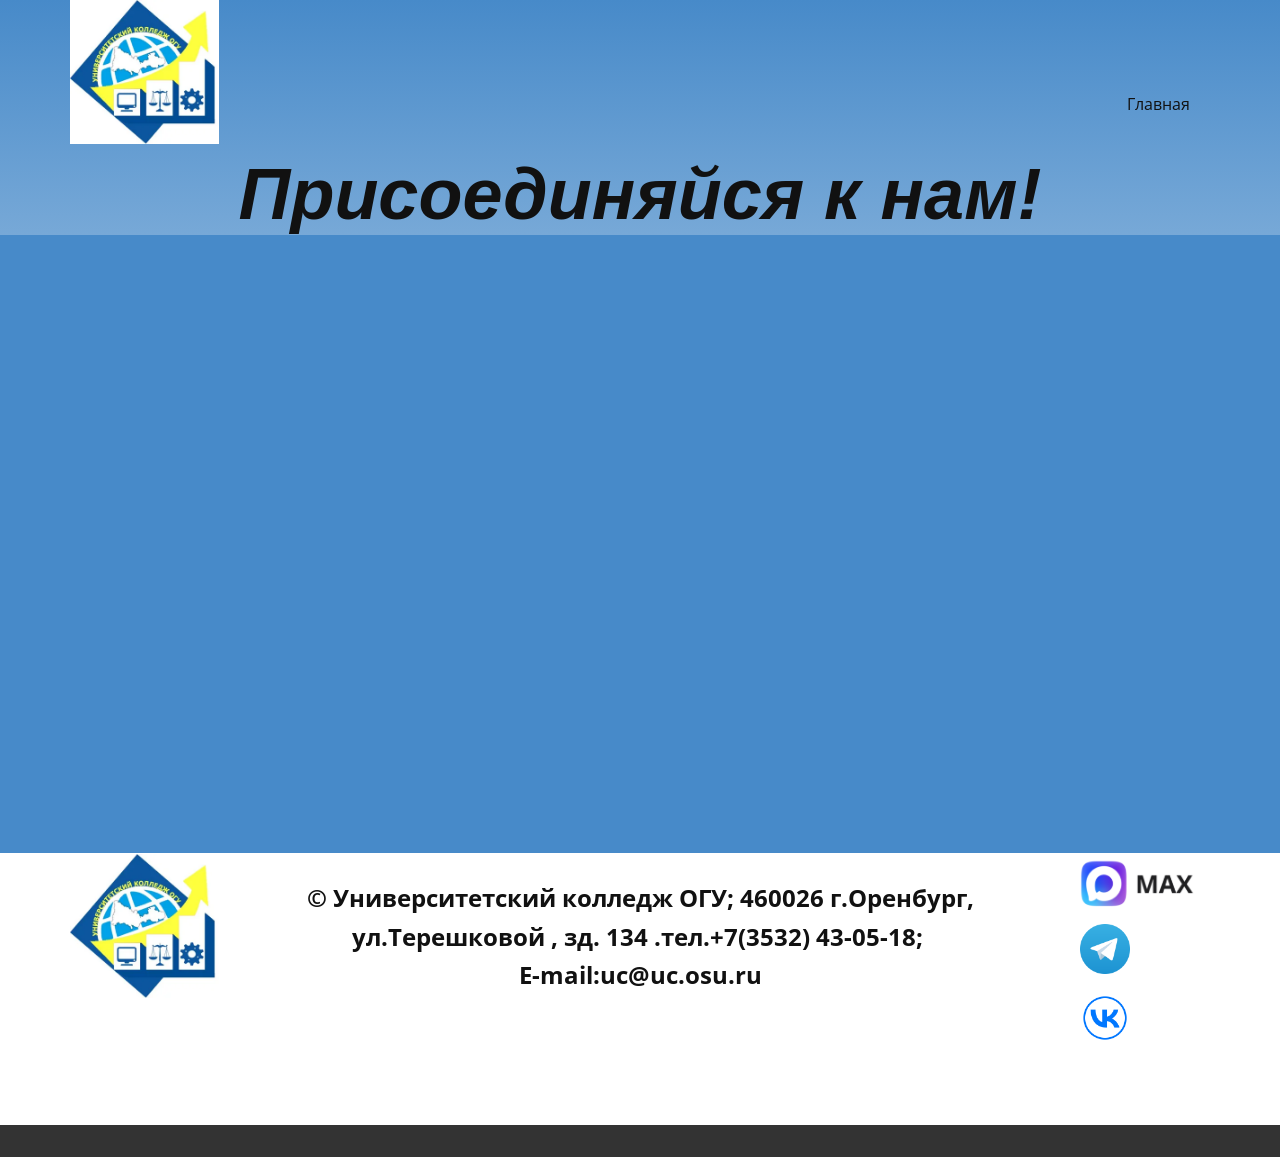
<file: Страница-1.html>
<!DOCTYPE html>
<html style="font-size: 16px;" lang="ru"><head>
    <meta name="viewport" content="width=device-width, initial-scale=1.0">
    <meta charset="utf-8">
    <meta name="keywords" content="Электроснабжение​">
    <meta name="description" content="">
    <title>Страница 1</title>
    <link rel="stylesheet" href="nicepage.css" media="screen">
<link rel="stylesheet" href="Страница-1.css" media="screen">
    <script class="u-script" type="text/javascript" src="jquery.js" defer=""></script>
    <script class="u-script" type="text/javascript" src="nicepage.js" defer=""></script>
    <meta name="generator" content="Nicepage 8.4.0, nicepage.com">
    
    
    
    
    <link id="u-page-google-font" rel="stylesheet" href="https://fonts.googleapis.com/css2?display=swap&amp;family=Roboto:ital,wght@0,100;0,200;0,300;0,400;0,500;0,600;0,700;0,800;0,900;1,100;1,200;1,300;1,400;1,500;1,600;1,700;1,800;1,900&amp;family=Open+Sans:ital,wght@0,300;0,400;0,500;0,600;0,700;0,800;1,300;1,400;1,500;1,600;1,700;1,800">
    <script type="application/ld+json">{
		"@context": "http://schema.org",
		"@type": "Organization",
		"name": "ПЦК УК ОГУ",
		"logo": "/images/729f9b25-dee8-531e-4021-9b6604fee7c2.webp"
}</script>
    <meta name="theme-color" content="#478ac9">
    <meta property="og:title" content="Страница 1">
    <meta property="og:description" content="">
    <meta property="og:type" content="website">
  <meta data-intl-tel-input-cdn-path="intlTelInput/"></head>
  <body data-path-to-root="/" data-include-products="false" class="u-body u-clearfix u-xl-mode" data-lang="ru"><header class="u-clearfix u-header u-header" id="header" data-animation-name="" data-animation-duration="0" data-animation-delay="0" data-animation-direction=""><div class="u-clearfix u-sheet u-sheet-1">
        <a href="#" class="u-image u-logo u-image-1" data-image-width="332" data-image-height="320">
          <img src="/images/729f9b25-dee8-531e-4021-9b6604fee7c2.webp" class="u-logo-image u-logo-image-1">
        </a>
        <nav class="u-menu u-menu-one-level u-offcanvas u-menu-1" role="navigation">
          <div class="menu-collapse" style="font-size: 1rem; letter-spacing: 0px;">
            <a class="u-button-style u-custom-left-right-menu-spacing u-custom-padding-bottom u-custom-top-bottom-menu-spacing u-hamburger-link u-nav-link u-text-active-palette-1-base u-text-hover-palette-2-base" href="#" tabindex="-1" aria-label="Open menu" aria-controls="8711">
              <svg class="u-svg-link" viewBox="0 0 24 24"><use xlink:href="#menu-hamburger"></use></svg>
              <svg class="u-svg-content" version="1.1" id="menu-hamburger" viewBox="0 0 16 16" x="0px" y="0px" xmlns:xlink="http://www.w3.org/1999/xlink" xmlns="http://www.w3.org/2000/svg"><g><rect y="1" width="16" height="2"></rect><rect y="7" width="16" height="2"></rect><rect y="13" width="16" height="2"></rect>
</g></svg>
            </a>
          </div>
          <div class="u-custom-menu u-nav-container">
            <ul class="u-nav u-unstyled u-nav-1" role="menubar"><li role="none" class="u-nav-item"><a role="menuitem" class="u-button-style u-nav-link u-text-active-palette-1-base u-text-hover-palette-2-base u-nav-link-2" href="/">Главная</a>
</li></ul>
          </div>
          <div class="u-custom-menu u-nav-container-collapse" id="8711" role="region" aria-label="Menu panel">
            <div class="u-black u-container-style u-inner-container-layout u-opacity u-opacity-95 u-sidenav">
              <div class="u-inner-container-layout u-sidenav-overflow">
                <div class="u-menu-close" tabindex="-1" aria-label="Close menu"></div>
                <ul class="u-align-center u-nav u-popupmenu-items u-unstyled u-nav-2" role="menubar"><li role="none" class="u-nav-item"><a role="menuitem" class="u-button-style u-nav-link" href="/">Главная</a>
</li></ul>
              </div>
            </div>
            <div class="u-black u-menu-overlay u-opacity u-opacity-70"></div>
          </div>
        </nav>
      </div></header>
    <section class="u-clearfix u-section-1" id="block-14">
      <div class="u-clearfix u-sheet u-valign-middle-xl u-sheet-1">
        <h1 class="u-custom-font u-font-arial u-text u-text-default u-text-1" data-animation-name="fadeIn" data-animation-duration="1000" data-animation-delay="0">Присоединяйся к нам! </h1>
      </div>
    </section>
    <section class="u-align-center u-clearfix u-palette-1-base u-section-2" id="block-16">
      <div class="u-clearfix u-sheet u-valign-middle-lg u-valign-middle-md u-valign-middle-sm u-valign-middle-xs u-sheet-1">
        <div class="custom-expanded u-align-left u-video u-video-cover u-video-1">
          <div class="embed-responsive embed-responsive-1">
            <iframe style="position: absolute;top: 0;left: 0;width: 100%;height: 100%;" class="embed-responsive-item" src="https://www.youtube.com/embed/ZFG4dzTWclw?mute=0&amp;showinfo=0&amp;controls=0&amp;start=0" frameborder="0" allowfullscreen=""></iframe>
          </div>
        </div>
      </div>
    </section>
    
    
    
    <footer class="u-align-center-md u-align-center-sm u-align-center-xs u-clearfix u-footer u-white" id="footer"><div class="u-clearfix u-sheet u-sheet-1">
        <a href="#" class="u-image u-logo u-image-1" data-image-width="332" data-image-height="320">
          <img src="/images/729f9b25-dee8-531e-4021-9b6604fee7c2.webp" class="u-logo-image u-logo-image-1">
        </a>
        <p class="u-align-center-lg u-align-center-md u-align-center-xl u-text u-text-1">© Университетский колледж ОГУ; 460026 г.Оренбург, ул.Терешковой , зд. 134 .тел.+7(3532) 43-05-18;&nbsp;<br>E-mail:uc@uc.osu.ru 
        </p><span class="u-file-icon u-icon u-icon-1" data-href="https://max.ru/orenburg_university" data-target="_blank" rel="nofollow noopener noreferrer"><img src="/images/af09eefaa0a41e6c3c2e412feb044257.jpeg" alt=""></span><span class="u-file-icon u-icon u-icon-2" data-href="https://t.me/govoritogu" data-target="_blank" rel="nofollow noopener noreferrer"><img src="/images/Telegram_logo.svg.webp" alt=""></span><span class="u-file-icon u-icon u-icon-3" data-href="https://vk.com/orenburg_university" data-target="_blank" rel="nofollow noopener noreferrer"><img src="/images/vk-logo-circle-outline-icon-on-transparent-background-free-png.webp" alt=""></span>
      </div></footer>
    <section class="u-backlink u-clearfix u-grey-80"></section>
  
</body></html>
</file>
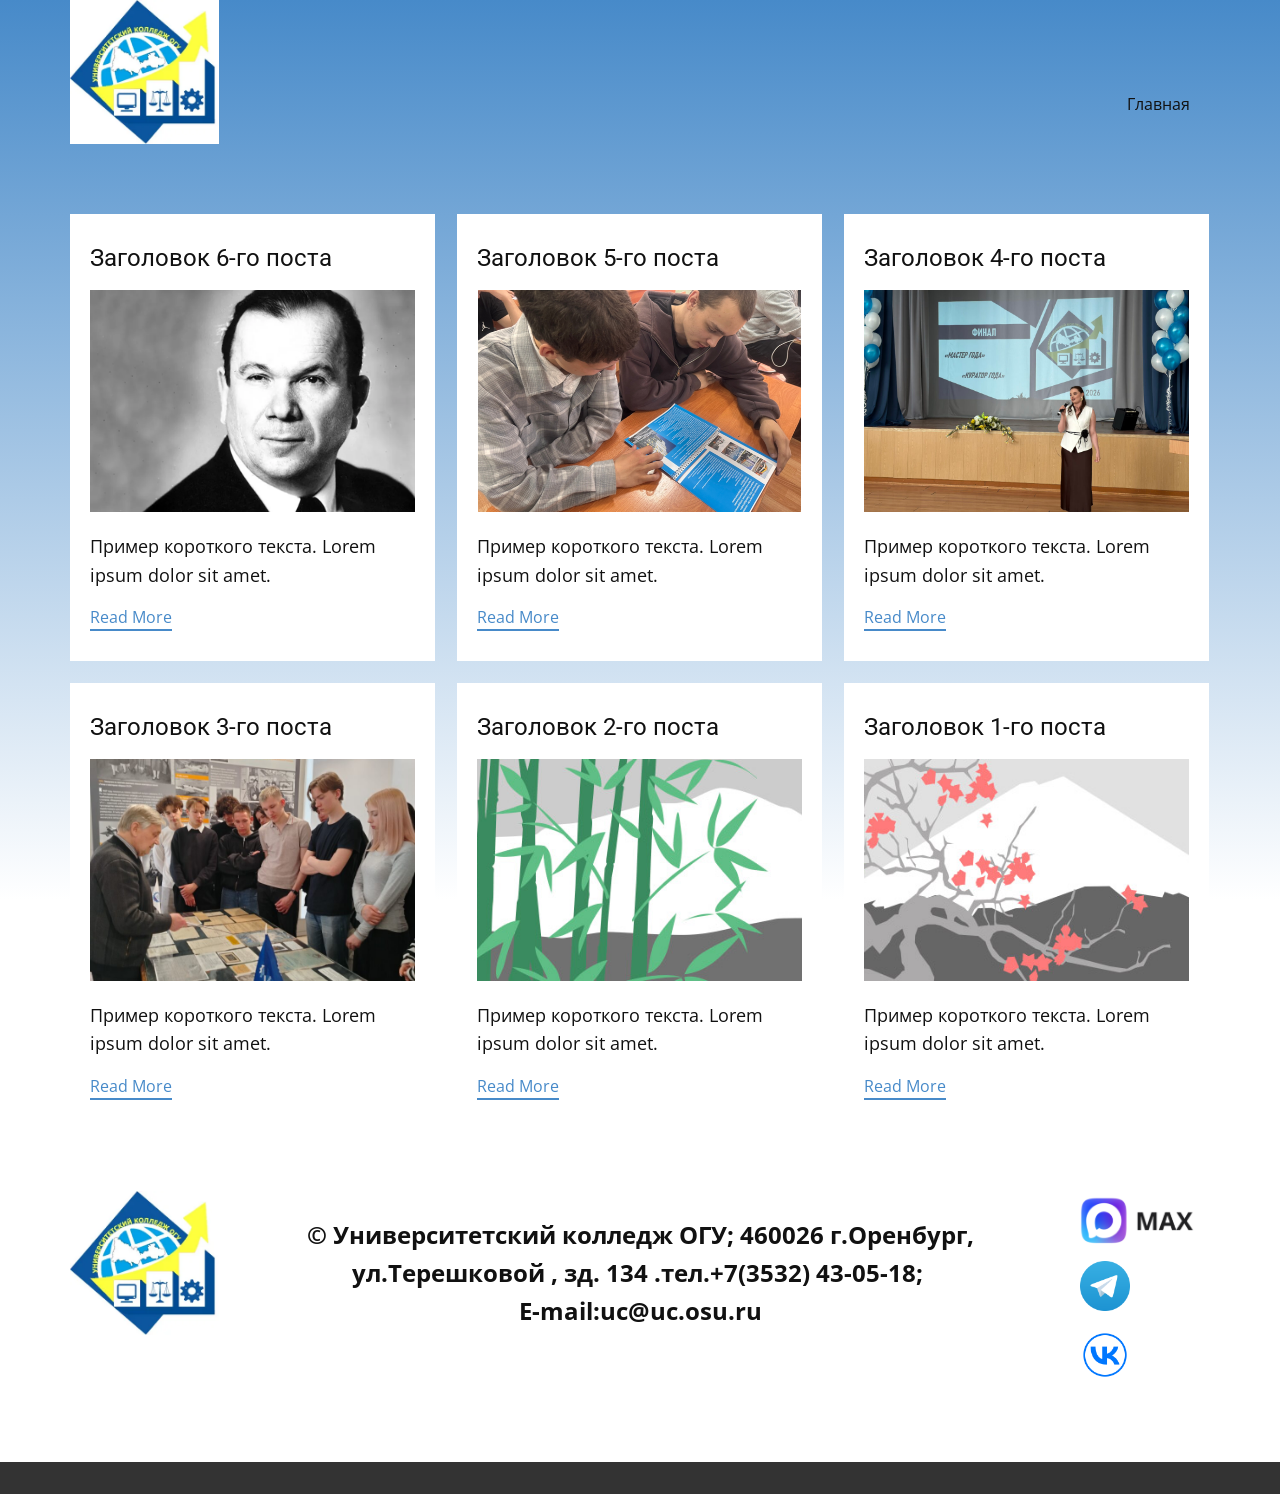
<file: blog/blog.html>
<!DOCTYPE html>
<html style="font-size: 16px;" lang="ru"><head>
    <meta name="viewport" content="width=device-width, initial-scale=1.0">
    <meta charset="utf-8">
    <meta name="keywords" content="">
    <meta name="description" content="">
    <title>Блог</title>
    <link rel="stylesheet" href="../nicepage.css" media="screen">
<link rel="stylesheet" href="../Blog-Template.css" media="screen">
    <script class="u-script" type="text/javascript" src="../jquery.js" defer=""></script>
    <script class="u-script" type="text/javascript" src="../nicepage.js" defer=""></script>
    <meta name="generator" content="Nicepage 8.4.0, nicepage.com">
    
    
    
    <link id="u-page-google-font" rel="stylesheet" href="https://fonts.googleapis.com/css2?display=swap&amp;family=Roboto:ital,wght@0,100;0,200;0,300;0,400;0,500;0,600;0,700;0,800;0,900;1,100;1,200;1,300;1,400;1,500;1,600;1,700;1,800;1,900&amp;family=Open+Sans:ital,wght@0,300;0,400;0,500;0,600;0,700;0,800;1,300;1,400;1,500;1,600;1,700;1,800">
    <script type="application/ld+json">{
		"@context": "http://schema.org",
		"@type": "Organization",
		"name": "ПЦК УК ОГУ",
		"logo": "/images/729f9b25-dee8-531e-4021-9b6604fee7c2.webp"
}</script>
    <meta name="theme-color" content="#478ac9">
  <meta data-intl-tel-input-cdn-path="intlTelInput/"></head>
  <body data-path-to-root="/" data-include-products="false" class="u-body u-xl-mode" data-lang="ru"><header class="u-clearfix u-header u-header" id="header" data-animation-name="" data-animation-duration="0" data-animation-delay="0" data-animation-direction=""><div class="u-clearfix u-sheet u-sheet-1">
        <a href="#" class="u-image u-logo u-image-1" data-image-width="332" data-image-height="320">
          <img src="/images/729f9b25-dee8-531e-4021-9b6604fee7c2.webp" class="u-logo-image u-logo-image-1">
        </a>
        <nav class="u-menu u-menu-one-level u-offcanvas u-menu-1" role="navigation">
          <div class="menu-collapse" style="font-size: 1rem; letter-spacing: 0px;">
            <a class="u-button-style u-custom-left-right-menu-spacing u-custom-padding-bottom u-custom-top-bottom-menu-spacing u-hamburger-link u-nav-link u-text-active-palette-1-base u-text-hover-palette-2-base" href="#" tabindex="-1" aria-label="Open menu" aria-controls="8711">
              <svg class="u-svg-link" viewBox="0 0 24 24"><use xlink:href="#menu-hamburger"></use></svg>
              <svg class="u-svg-content" version="1.1" id="menu-hamburger" viewBox="0 0 16 16" x="0px" y="0px" xmlns:xlink="http://www.w3.org/1999/xlink" xmlns="http://www.w3.org/2000/svg"><g><rect y="1" width="16" height="2"></rect><rect y="7" width="16" height="2"></rect><rect y="13" width="16" height="2"></rect>
</g></svg>
            </a>
          </div>
          <div class="u-custom-menu u-nav-container">
            <ul class="u-nav u-unstyled u-nav-1" role="menubar"><li role="none" class="u-nav-item"><a role="menuitem" class="u-button-style u-nav-link u-text-active-palette-1-base u-text-hover-palette-2-base u-nav-link-2" href="/">Главная</a>
</li></ul>
          </div>
          <div class="u-custom-menu u-nav-container-collapse" id="8711" role="region" aria-label="Menu panel">
            <div class="u-black u-container-style u-inner-container-layout u-opacity u-opacity-95 u-sidenav">
              <div class="u-inner-container-layout u-sidenav-overflow">
                <div class="u-menu-close" tabindex="-1" aria-label="Close menu"></div>
                <ul class="u-align-center u-nav u-popupmenu-items u-unstyled u-nav-2" role="menubar"><li role="none" class="u-nav-item"><a role="menuitem" class="u-button-style u-nav-link" href="/">Главная</a>
</li></ul>
              </div>
            </div>
            <div class="u-black u-menu-overlay u-opacity u-opacity-70"></div>
          </div>
        </nav>
      </div></header>
    <section class="u-clearfix u-section-1" id="block-2">
      <div class="u-clearfix u-sheet u-valign-middle u-sheet-1"><!--blog--><!--blog_options_json--><!--{"type":"Recent","source":"","tags":"","count":""}--><!--/blog_options_json-->
        <div class="u-blog u-expanded-width u-repeater u-repeater-1" data-blog-id="blog-1"><!--blog_post-->
          <div class="u-blog-post u-container-style u-repeater-item u-white u-repeater-item-1">
            <div class="u-container-layout u-similar-container u-valign-top u-container-layout-1"><!--blog_post_header-->
              <h4 class="u-blog-control u-text u-text-1">
                <a class="u-post-header-link" href="/blog/пост-5.html">Заголовок 6-го поста</a>
              </h4><!--/blog_post_header--><!--blog_post_image-->
              <img alt="" class="u-blog-control u-expanded-width u-image u-image-default u-image-1" src="/images/i.webp" data-href="/blog/пост-5.html"><!--/blog_post_image--><!--blog_post_content-->
              <div class="u-blog-control u-post-content u-text u-text-2 fr-view">Пример короткого текста. Lorem ipsum dolor sit amet.</div><!--/blog_post_content--><!--blog_post_readmore-->
              <a href="/blog/пост-5.html" class="u-blog-control u-border-2 u-border-palette-1-base u-btn u-btn-rectangle u-button-style u-none u-btn-1"><!--blog_post_readmore_content--><!--options_json--><!--{"content":"Read More","defaultValue":"Читать дальше"}--><!--/options_json-->Read More<!--/blog_post_readmore_content--></a><!--/blog_post_readmore-->
            </div>
          </div><div class="u-blog-post u-container-style u-repeater-item u-video-cover u-white">
            <div class="u-container-layout u-similar-container u-valign-top u-container-layout-2"><!--blog_post_header-->
              <h4 class="u-blog-control u-text u-text-3">
                <a class="u-post-header-link" href="/blog/пост-4.html">Заголовок 5-го поста</a>
              </h4><!--/blog_post_header--><!--blog_post_image-->
              <img alt="" class="u-blog-control u-expanded-width u-image u-image-default u-image-2" src="/images/1-11.png" data-href="/blog/пост-4.html"><!--/blog_post_image--><!--blog_post_content-->
              <div class="u-blog-control u-post-content u-text u-text-4 fr-view">Пример короткого текста. Lorem ipsum dolor sit amet.</div><!--/blog_post_content--><!--blog_post_readmore-->
              <a href="/blog/пост-4.html" class="u-blog-control u-border-2 u-border-palette-1-base u-btn u-btn-rectangle u-button-style u-none u-btn-2"><!--blog_post_readmore_content--><!--options_json--><!--{"content":"Read More","defaultValue":"Читать дальше"}--><!--/options_json-->Read More<!--/blog_post_readmore_content--></a><!--/blog_post_readmore-->
            </div>
          </div><div class="u-blog-post u-container-style u-repeater-item u-video-cover u-white">
            <div class="u-container-layout u-similar-container u-valign-top u-container-layout-3"><!--blog_post_header-->
              <h4 class="u-blog-control u-text u-text-5">
                <a class="u-post-header-link" href="/blog/пост-3.html">Заголовок 4-го поста</a>
              </h4><!--/blog_post_header--><!--blog_post_image-->
              <img alt="" class="u-blog-control u-expanded-width u-image u-image-default u-image-3" src="/images/23-1024x768.jpg" data-href="/blog/пост-3.html"><!--/blog_post_image--><!--blog_post_content-->
              <div class="u-blog-control u-post-content u-text u-text-6 fr-view">Пример короткого текста. Lorem ipsum dolor sit amet.</div><!--/blog_post_content--><!--blog_post_readmore-->
              <a href="/blog/пост-3.html" class="u-blog-control u-border-2 u-border-palette-1-base u-btn u-btn-rectangle u-button-style u-none u-btn-3"><!--blog_post_readmore_content--><!--options_json--><!--{"content":"Read More","defaultValue":"Читать дальше"}--><!--/options_json-->Read More<!--/blog_post_readmore_content--></a><!--/blog_post_readmore-->
            </div>
          </div><div class="u-blog-post u-container-style u-repeater-item u-white u-repeater-item-1">
            <div class="u-container-layout u-similar-container u-valign-top u-container-layout-1"><!--blog_post_header-->
              <h4 class="u-blog-control u-text u-text-1">
                <a class="u-post-header-link" href="/blog/пост-2.html">Заголовок 3-го поста</a>
              </h4><!--/blog_post_header--><!--blog_post_image-->
              <img alt="" class="u-blog-control u-expanded-width u-image u-image-default u-image-1" src="/images/1-33-768x1024.jpg" data-href="/blog/пост-2.html"><!--/blog_post_image--><!--blog_post_content-->
              <div class="u-blog-control u-post-content u-text u-text-2 fr-view">Пример короткого текста. Lorem ipsum dolor sit amet.</div><!--/blog_post_content--><!--blog_post_readmore-->
              <a href="/blog/пост-2.html" class="u-blog-control u-border-2 u-border-palette-1-base u-btn u-btn-rectangle u-button-style u-none u-btn-1"><!--blog_post_readmore_content--><!--options_json--><!--{"content":"Read More","defaultValue":"Читать дальше"}--><!--/options_json-->Read More<!--/blog_post_readmore_content--></a><!--/blog_post_readmore-->
            </div>
          </div><div class="u-blog-post u-container-style u-repeater-item u-video-cover u-white">
            <div class="u-container-layout u-similar-container u-valign-top u-container-layout-2"><!--blog_post_header-->
              <h4 class="u-blog-control u-text u-text-3">
                <a class="u-post-header-link" href="/blog/пост-1.html">Заголовок 2-го поста</a>
              </h4><!--/blog_post_header--><!--blog_post_image-->
              <img alt="" class="u-blog-control u-expanded-width u-image u-image-default u-image-2" src="/images/68f64b9d.jpeg" data-href="/blog/пост-1.html"><!--/blog_post_image--><!--blog_post_content-->
              <div class="u-blog-control u-post-content u-text u-text-4 fr-view">Пример короткого текста. Lorem ipsum dolor sit amet.</div><!--/blog_post_content--><!--blog_post_readmore-->
              <a href="/blog/пост-1.html" class="u-blog-control u-border-2 u-border-palette-1-base u-btn u-btn-rectangle u-button-style u-none u-btn-2"><!--blog_post_readmore_content--><!--options_json--><!--{"content":"Read More","defaultValue":"Читать дальше"}--><!--/options_json-->Read More<!--/blog_post_readmore_content--></a><!--/blog_post_readmore-->
            </div>
          </div><div class="u-blog-post u-container-style u-repeater-item u-video-cover u-white">
            <div class="u-container-layout u-similar-container u-valign-top u-container-layout-3"><!--blog_post_header-->
              <h4 class="u-blog-control u-text u-text-5">
                <a class="u-post-header-link" href="/blog/пост.html">Заголовок 1-го поста</a>
              </h4><!--/blog_post_header--><!--blog_post_image-->
              <img alt="" class="u-blog-control u-expanded-width u-image u-image-default u-image-3" src="/images/0fd3416c.jpeg" data-href="/blog/пост.html"><!--/blog_post_image--><!--blog_post_content-->
              <div class="u-blog-control u-post-content u-text u-text-6 fr-view">Пример короткого текста. Lorem ipsum dolor sit amet.</div><!--/blog_post_content--><!--blog_post_readmore-->
              <a href="/blog/пост.html" class="u-blog-control u-border-2 u-border-palette-1-base u-btn u-btn-rectangle u-button-style u-none u-btn-3"><!--blog_post_readmore_content--><!--options_json--><!--{"content":"Read More","defaultValue":"Читать дальше"}--><!--/options_json-->Read More<!--/blog_post_readmore_content--></a><!--/blog_post_readmore-->
            </div>
          </div><!--/blog_post--><!--blog_post-->
          <!--/blog_post--><!--blog_post-->
          <!--/blog_post-->
        </div><!--/blog-->
      </div>
    </section>
    
    
    
    <footer class="u-align-center-md u-align-center-sm u-align-center-xs u-clearfix u-footer u-white" id="footer"><div class="u-clearfix u-sheet u-sheet-1">
        <a href="#" class="u-image u-logo u-image-1" data-image-width="332" data-image-height="320">
          <img src="/images/729f9b25-dee8-531e-4021-9b6604fee7c2.webp" class="u-logo-image u-logo-image-1">
        </a>
        <p class="u-align-center-lg u-align-center-md u-align-center-xl u-text u-text-1">© Университетский колледж ОГУ; 460026 г.Оренбург, ул.Терешковой , зд. 134 .тел.+7(3532) 43-05-18;&nbsp;<br>E-mail:uc@uc.osu.ru 
        </p><span class="u-file-icon u-icon u-icon-1" data-href="https://max.ru/orenburg_university" data-target="_blank" rel="nofollow noopener noreferrer"><img src="/images/af09eefaa0a41e6c3c2e412feb044257.jpeg" alt=""></span><span class="u-file-icon u-icon u-icon-2" data-href="https://t.me/govoritogu" data-target="_blank" rel="nofollow noopener noreferrer"><img src="/images/Telegram_logo.svg.webp" alt=""></span><span class="u-file-icon u-icon u-icon-3" data-href="https://vk.com/orenburg_university" data-target="_blank" rel="nofollow noopener noreferrer"><img src="/images/vk-logo-circle-outline-icon-on-transparent-background-free-png.webp" alt=""></span>
      </div></footer>
    <section class="u-backlink u-clearfix u-grey-80"></section>
  
</body></html>
</file>
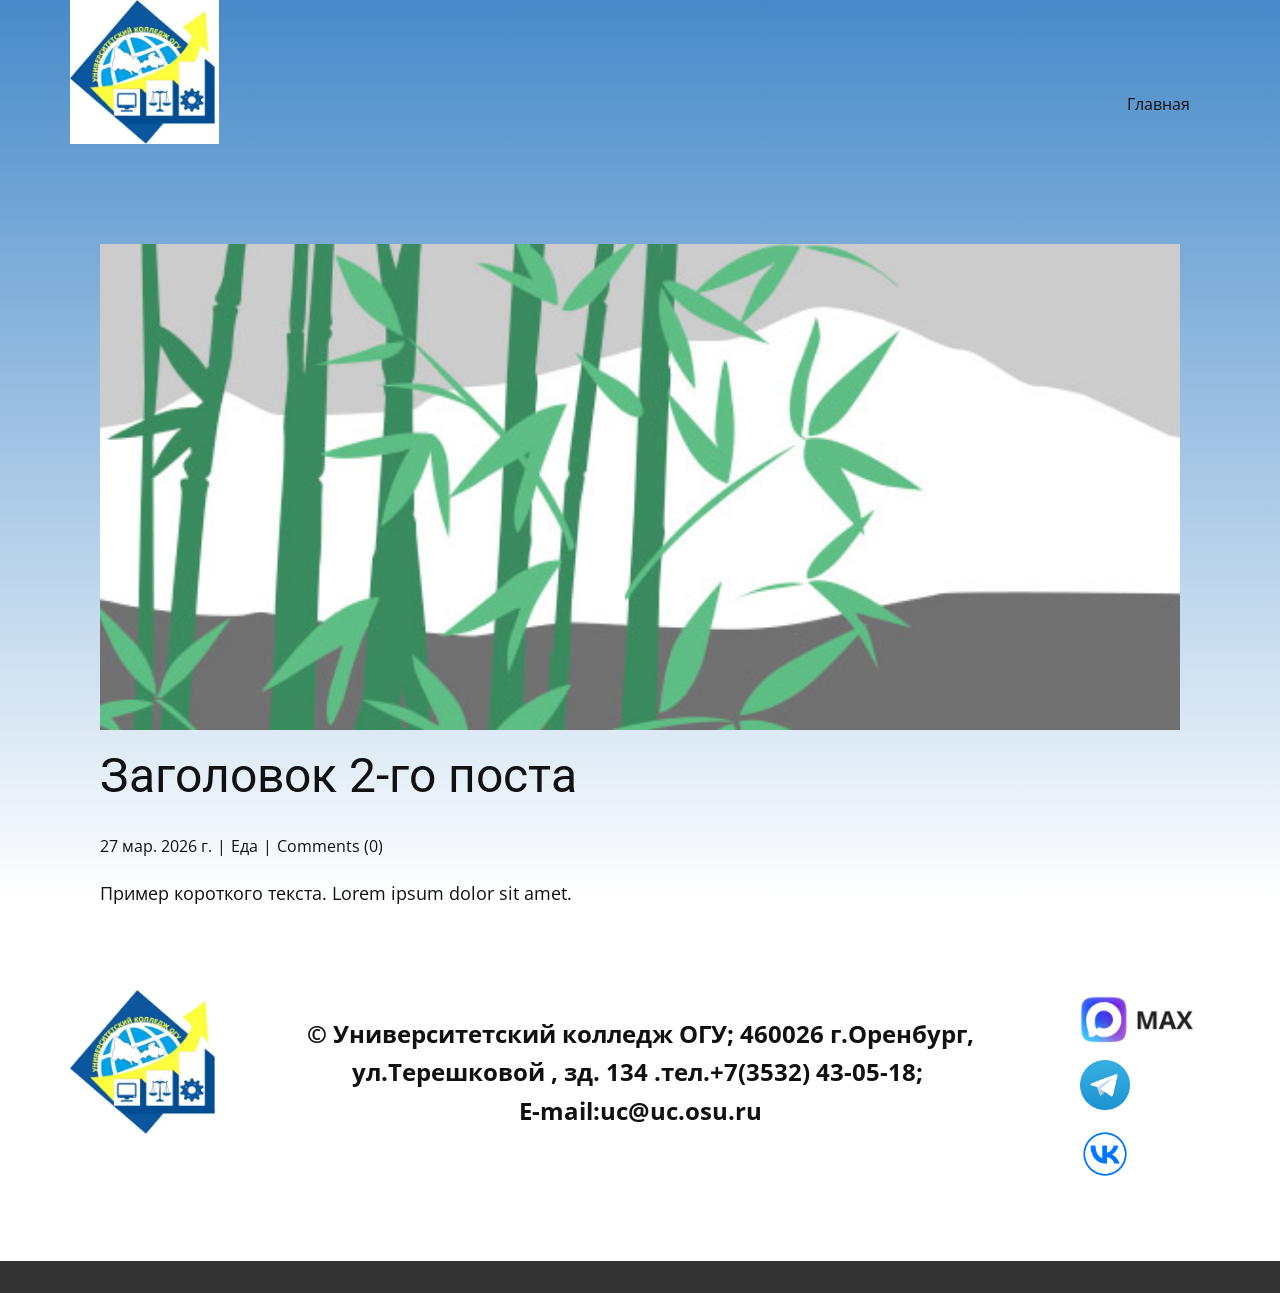
<file: blog/пост-1.html>
<!DOCTYPE html>
<html style="font-size: 16px;" lang="ru"><head>
    <meta name="viewport" content="width=device-width, initial-scale=1.0">
    <meta charset="utf-8">
    <meta name="keywords" content="Заголовок 1-го поста">
    <meta name="description" content="">
    <title>Заголовок 2-го поста</title>
    <link rel="stylesheet" href="../nicepage.css" media="screen">
<link rel="stylesheet" href="/Post-Template.css" media="screen">
    <script class="u-script" type="text/javascript" src="../jquery.js" defer=""></script>
    <script class="u-script" type="text/javascript" src="../nicepage.js" defer=""></script>
    <meta name="generator" content="Nicepage 8.4.0, nicepage.com">
    
    
    
    <link id="u-page-google-font" rel="stylesheet" href="https://fonts.googleapis.com/css2?display=swap&amp;family=Roboto:ital,wght@0,100;0,200;0,300;0,400;0,500;0,600;0,700;0,800;0,900;1,100;1,200;1,300;1,400;1,500;1,600;1,700;1,800;1,900&amp;family=Open+Sans:ital,wght@0,300;0,400;0,500;0,600;0,700;0,800;1,300;1,400;1,500;1,600;1,700;1,800">
    <script type="application/ld+json">{
		"@context": "http://schema.org",
		"@type": "Organization",
		"name": "ПЦК УК ОГУ",
		"logo": "/images/729f9b25-dee8-531e-4021-9b6604fee7c2.webp"
}</script>
    <meta name="theme-color" content="#478ac9">
  <meta data-intl-tel-input-cdn-path="intlTelInput/"></head>
  <body data-path-to-root="/" data-include-products="false" class="u-body u-xl-mode" data-lang="ru"><header class="u-clearfix u-header u-header" id="header" data-animation-name="" data-animation-duration="0" data-animation-delay="0" data-animation-direction=""><div class="u-clearfix u-sheet u-sheet-1">
        <a href="#" class="u-image u-logo u-image-1" data-image-width="332" data-image-height="320">
          <img src="/images/729f9b25-dee8-531e-4021-9b6604fee7c2.webp" class="u-logo-image u-logo-image-1">
        </a>
        <nav class="u-menu u-menu-one-level u-offcanvas u-menu-1" role="navigation">
          <div class="menu-collapse" style="font-size: 1rem; letter-spacing: 0px;">
            <a class="u-button-style u-custom-left-right-menu-spacing u-custom-padding-bottom u-custom-top-bottom-menu-spacing u-hamburger-link u-nav-link u-text-active-palette-1-base u-text-hover-palette-2-base" href="#" tabindex="-1" aria-label="Open menu" aria-controls="8711">
              <svg class="u-svg-link" viewBox="0 0 24 24"><use xlink:href="#menu-hamburger"></use></svg>
              <svg class="u-svg-content" version="1.1" id="menu-hamburger" viewBox="0 0 16 16" x="0px" y="0px" xmlns:xlink="http://www.w3.org/1999/xlink" xmlns="http://www.w3.org/2000/svg"><g><rect y="1" width="16" height="2"></rect><rect y="7" width="16" height="2"></rect><rect y="13" width="16" height="2"></rect>
</g></svg>
            </a>
          </div>
          <div class="u-custom-menu u-nav-container">
            <ul class="u-nav u-unstyled u-nav-1" role="menubar"><li role="none" class="u-nav-item"><a role="menuitem" class="u-button-style u-nav-link u-text-active-palette-1-base u-text-hover-palette-2-base u-nav-link-2" href="/">Главная</a>
</li></ul>
          </div>
          <div class="u-custom-menu u-nav-container-collapse" id="8711" role="region" aria-label="Menu panel">
            <div class="u-black u-container-style u-inner-container-layout u-opacity u-opacity-95 u-sidenav">
              <div class="u-inner-container-layout u-sidenav-overflow">
                <div class="u-menu-close" tabindex="-1" aria-label="Close menu"></div>
                <ul class="u-align-center u-nav u-popupmenu-items u-unstyled u-nav-2" role="menubar"><li role="none" class="u-nav-item"><a role="menuitem" class="u-button-style u-nav-link" href="/">Главная</a>
</li></ul>
              </div>
            </div>
            <div class="u-black u-menu-overlay u-opacity u-opacity-70"></div>
          </div>
        </nav>
      </div></header>
    <section class="u-align-center u-clearfix u-section-1" id="block-2">
      <div class="u-clearfix u-sheet u-valign-middle-md u-valign-middle-sm u-valign-middle-xs u-sheet-1"><!--post_details--><!--post_details_options_json--><!--{"source":""}--><!--/post_details_options_json--><!--blog_post-->
        <div class="u-container-style u-expanded-width u-post-details u-post-details-1">
          <div class="u-container-layout u-valign-middle u-container-layout-1"><!--blog_post_image-->
            <img alt="" class="u-blog-control u-expanded-width u-image u-image-default u-image-1" src="/images/68f64b9d.jpeg"><!--/blog_post_image--><!--blog_post_header-->
            <h2 class="u-blog-control u-text u-text-1">Заголовок 2-го поста</h2><!--/blog_post_header--><!--blog_post_metadata-->
            <div class="u-blog-control u-metadata u-metadata-1"><!--blog_post_metadata_date--><span class="u-meta-date u-meta-icon">27 мар. 2026 г.</span><!--/blog_post_metadata_date--><!--blog_post_metadata_category--><span class="u-meta-category u-meta-icon"><a href="/blog/blog.html#/blog-1///1">Еда</a></span><!--/blog_post_metadata_category--><!--blog_post_metadata_comments--><span class="u-meta-comments u-meta-icon"><!--blog_post_metadata_comments_content-->Comments (0)<!--/blog_post_metadata_comments_content--></span><!--/blog_post_metadata_comments-->
            </div><!--/blog_post_metadata--><!--blog_post_content-->
            <div class="u-align-justify u-blog-control u-post-content u-text u-text-2 fr-view">
  <p>Пример короткого текста. Lorem ipsum dolor sit amet.</p>
  </div><!--/blog_post_content-->
          </div>
        </div><!--/blog_post--><!--/post_details-->
      </div>
    </section>
    
    
    
    <footer class="u-align-center-md u-align-center-sm u-align-center-xs u-clearfix u-footer u-white" id="footer"><div class="u-clearfix u-sheet u-sheet-1">
        <a href="#" class="u-image u-logo u-image-1" data-image-width="332" data-image-height="320">
          <img src="/images/729f9b25-dee8-531e-4021-9b6604fee7c2.webp" class="u-logo-image u-logo-image-1">
        </a>
        <p class="u-align-center-lg u-align-center-md u-align-center-xl u-text u-text-1">© Университетский колледж ОГУ; 460026 г.Оренбург, ул.Терешковой , зд. 134 .тел.+7(3532) 43-05-18;&nbsp;<br>E-mail:uc@uc.osu.ru 
        </p><span class="u-file-icon u-icon u-icon-1" data-href="https://max.ru/orenburg_university" data-target="_blank" rel="nofollow noopener noreferrer"><img src="/images/af09eefaa0a41e6c3c2e412feb044257.jpeg" alt=""></span><span class="u-file-icon u-icon u-icon-2" data-href="https://t.me/govoritogu" data-target="_blank" rel="nofollow noopener noreferrer"><img src="/images/Telegram_logo.svg.webp" alt=""></span><span class="u-file-icon u-icon u-icon-3" data-href="https://vk.com/orenburg_university" data-target="_blank" rel="nofollow noopener noreferrer"><img src="/images/vk-logo-circle-outline-icon-on-transparent-background-free-png.webp" alt=""></span>
      </div></footer>
    <section class="u-backlink u-clearfix u-grey-80"></section>
  
</body></html>
</file>
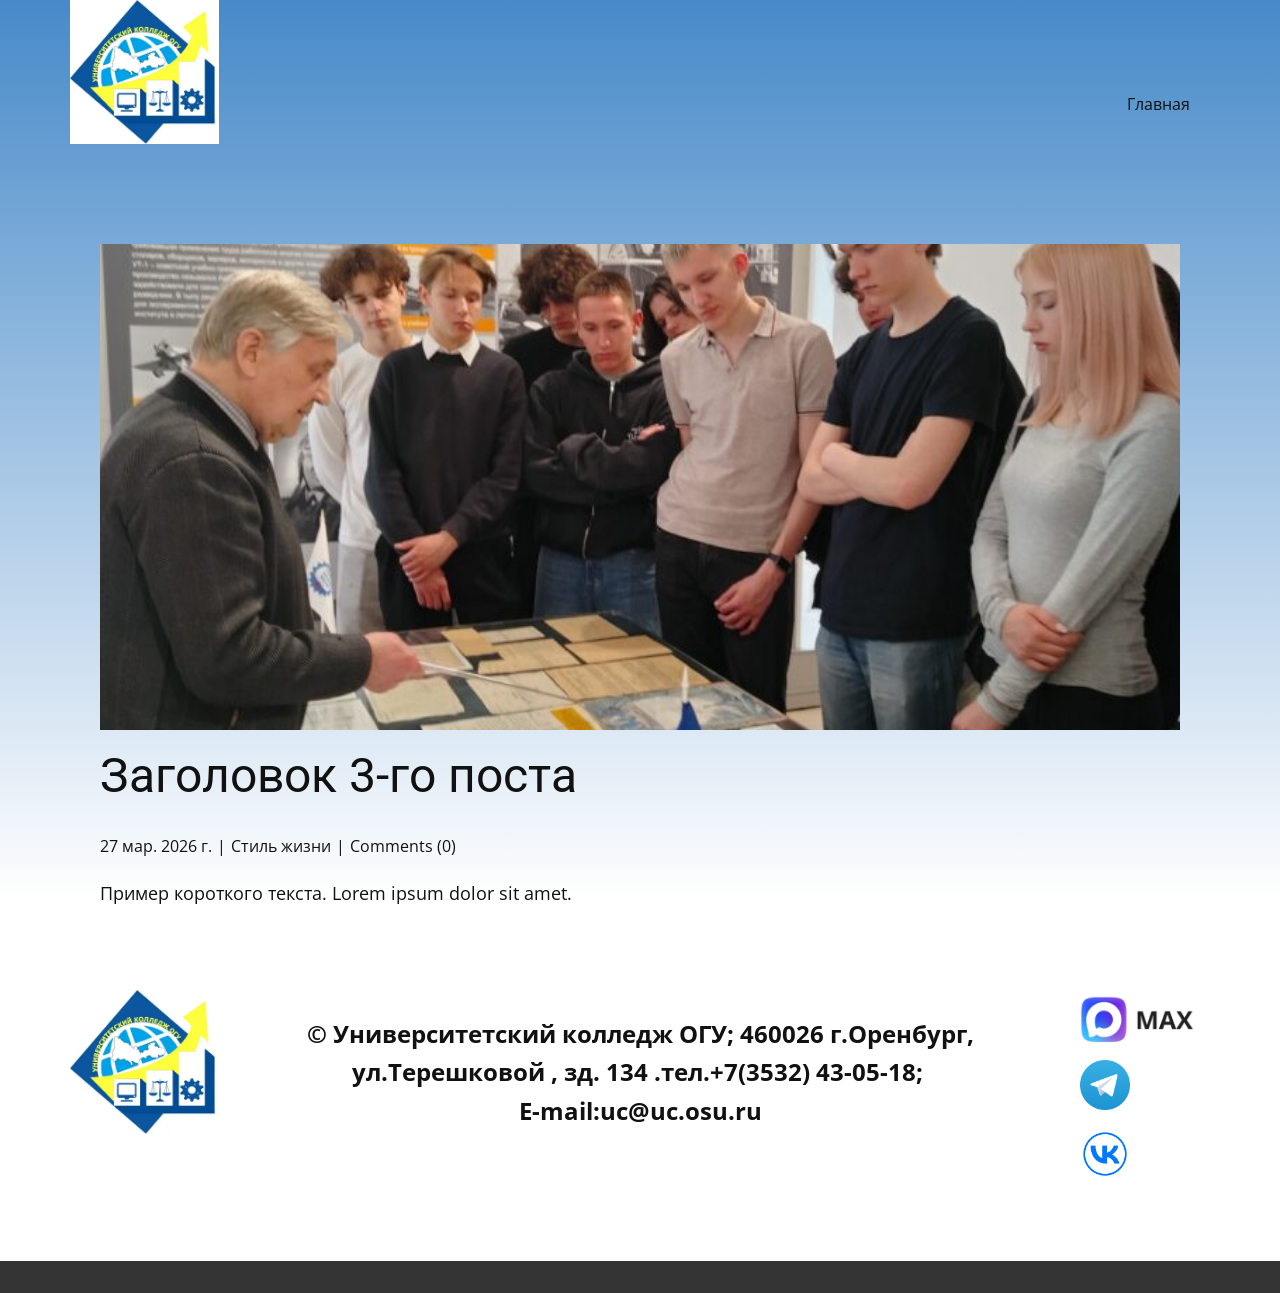
<file: blog/пост-2.html>
<!DOCTYPE html>
<html style="font-size: 16px;" lang="ru"><head>
    <meta name="viewport" content="width=device-width, initial-scale=1.0">
    <meta charset="utf-8">
    <meta name="keywords" content="Заголовок 1-го поста">
    <meta name="description" content="">
    <title>Заголовок 3-го поста</title>
    <link rel="stylesheet" href="../nicepage.css" media="screen">
<link rel="stylesheet" href="/Post-Template.css" media="screen">
    <script class="u-script" type="text/javascript" src="../jquery.js" defer=""></script>
    <script class="u-script" type="text/javascript" src="../nicepage.js" defer=""></script>
    <meta name="generator" content="Nicepage 8.4.0, nicepage.com">
    
    
    
    <link id="u-page-google-font" rel="stylesheet" href="https://fonts.googleapis.com/css2?display=swap&amp;family=Roboto:ital,wght@0,100;0,200;0,300;0,400;0,500;0,600;0,700;0,800;0,900;1,100;1,200;1,300;1,400;1,500;1,600;1,700;1,800;1,900&amp;family=Open+Sans:ital,wght@0,300;0,400;0,500;0,600;0,700;0,800;1,300;1,400;1,500;1,600;1,700;1,800">
    <script type="application/ld+json">{
		"@context": "http://schema.org",
		"@type": "Organization",
		"name": "ПЦК УК ОГУ",
		"logo": "/images/729f9b25-dee8-531e-4021-9b6604fee7c2.webp"
}</script>
    <meta name="theme-color" content="#478ac9">
  <meta data-intl-tel-input-cdn-path="intlTelInput/"></head>
  <body data-path-to-root="/" data-include-products="false" class="u-body u-xl-mode" data-lang="ru"><header class="u-clearfix u-header u-header" id="header" data-animation-name="" data-animation-duration="0" data-animation-delay="0" data-animation-direction=""><div class="u-clearfix u-sheet u-sheet-1">
        <a href="#" class="u-image u-logo u-image-1" data-image-width="332" data-image-height="320">
          <img src="/images/729f9b25-dee8-531e-4021-9b6604fee7c2.webp" class="u-logo-image u-logo-image-1">
        </a>
        <nav class="u-menu u-menu-one-level u-offcanvas u-menu-1" role="navigation">
          <div class="menu-collapse" style="font-size: 1rem; letter-spacing: 0px;">
            <a class="u-button-style u-custom-left-right-menu-spacing u-custom-padding-bottom u-custom-top-bottom-menu-spacing u-hamburger-link u-nav-link u-text-active-palette-1-base u-text-hover-palette-2-base" href="#" tabindex="-1" aria-label="Open menu" aria-controls="8711">
              <svg class="u-svg-link" viewBox="0 0 24 24"><use xlink:href="#menu-hamburger"></use></svg>
              <svg class="u-svg-content" version="1.1" id="menu-hamburger" viewBox="0 0 16 16" x="0px" y="0px" xmlns:xlink="http://www.w3.org/1999/xlink" xmlns="http://www.w3.org/2000/svg"><g><rect y="1" width="16" height="2"></rect><rect y="7" width="16" height="2"></rect><rect y="13" width="16" height="2"></rect>
</g></svg>
            </a>
          </div>
          <div class="u-custom-menu u-nav-container">
            <ul class="u-nav u-unstyled u-nav-1" role="menubar"><li role="none" class="u-nav-item"><a role="menuitem" class="u-button-style u-nav-link u-text-active-palette-1-base u-text-hover-palette-2-base u-nav-link-2" href="/">Главная</a>
</li></ul>
          </div>
          <div class="u-custom-menu u-nav-container-collapse" id="8711" role="region" aria-label="Menu panel">
            <div class="u-black u-container-style u-inner-container-layout u-opacity u-opacity-95 u-sidenav">
              <div class="u-inner-container-layout u-sidenav-overflow">
                <div class="u-menu-close" tabindex="-1" aria-label="Close menu"></div>
                <ul class="u-align-center u-nav u-popupmenu-items u-unstyled u-nav-2" role="menubar"><li role="none" class="u-nav-item"><a role="menuitem" class="u-button-style u-nav-link" href="/">Главная</a>
</li></ul>
              </div>
            </div>
            <div class="u-black u-menu-overlay u-opacity u-opacity-70"></div>
          </div>
        </nav>
      </div></header>
    <section class="u-align-center u-clearfix u-section-1" id="block-2">
      <div class="u-clearfix u-sheet u-valign-middle-md u-valign-middle-sm u-valign-middle-xs u-sheet-1"><!--post_details--><!--post_details_options_json--><!--{"source":""}--><!--/post_details_options_json--><!--blog_post-->
        <div class="u-container-style u-expanded-width u-post-details u-post-details-1">
          <div class="u-container-layout u-valign-middle u-container-layout-1"><!--blog_post_image-->
            <img alt="" class="u-blog-control u-expanded-width u-image u-image-default u-image-1" src="/images/1-33-768x1024.jpg"><!--/blog_post_image--><!--blog_post_header-->
            <h2 class="u-blog-control u-text u-text-1">Заголовок 3-го поста</h2><!--/blog_post_header--><!--blog_post_metadata-->
            <div class="u-blog-control u-metadata u-metadata-1"><!--blog_post_metadata_date--><span class="u-meta-date u-meta-icon">27 мар. 2026 г.</span><!--/blog_post_metadata_date--><!--blog_post_metadata_category--><span class="u-meta-category u-meta-icon"><a href="/blog/blog.html#/blog-1///3">Стиль жизни</a></span><!--/blog_post_metadata_category--><!--blog_post_metadata_comments--><span class="u-meta-comments u-meta-icon"><!--blog_post_metadata_comments_content-->Comments (0)<!--/blog_post_metadata_comments_content--></span><!--/blog_post_metadata_comments-->
            </div><!--/blog_post_metadata--><!--blog_post_content-->
            <div class="u-align-justify u-blog-control u-post-content u-text u-text-2 fr-view">
  <p>Пример короткого текста. Lorem ipsum dolor sit amet.</p>
  </div><!--/blog_post_content-->
          </div>
        </div><!--/blog_post--><!--/post_details-->
      </div>
    </section>
    
    
    
    <footer class="u-align-center-md u-align-center-sm u-align-center-xs u-clearfix u-footer u-white" id="footer"><div class="u-clearfix u-sheet u-sheet-1">
        <a href="#" class="u-image u-logo u-image-1" data-image-width="332" data-image-height="320">
          <img src="/images/729f9b25-dee8-531e-4021-9b6604fee7c2.webp" class="u-logo-image u-logo-image-1">
        </a>
        <p class="u-align-center-lg u-align-center-md u-align-center-xl u-text u-text-1">© Университетский колледж ОГУ; 460026 г.Оренбург, ул.Терешковой , зд. 134 .тел.+7(3532) 43-05-18;&nbsp;<br>E-mail:uc@uc.osu.ru 
        </p><span class="u-file-icon u-icon u-icon-1" data-href="https://max.ru/orenburg_university" data-target="_blank" rel="nofollow noopener noreferrer"><img src="/images/af09eefaa0a41e6c3c2e412feb044257.jpeg" alt=""></span><span class="u-file-icon u-icon u-icon-2" data-href="https://t.me/govoritogu" data-target="_blank" rel="nofollow noopener noreferrer"><img src="/images/Telegram_logo.svg.webp" alt=""></span><span class="u-file-icon u-icon u-icon-3" data-href="https://vk.com/orenburg_university" data-target="_blank" rel="nofollow noopener noreferrer"><img src="/images/vk-logo-circle-outline-icon-on-transparent-background-free-png.webp" alt=""></span>
      </div></footer>
    <section class="u-backlink u-clearfix u-grey-80"></section>
  
</body></html>
</file>
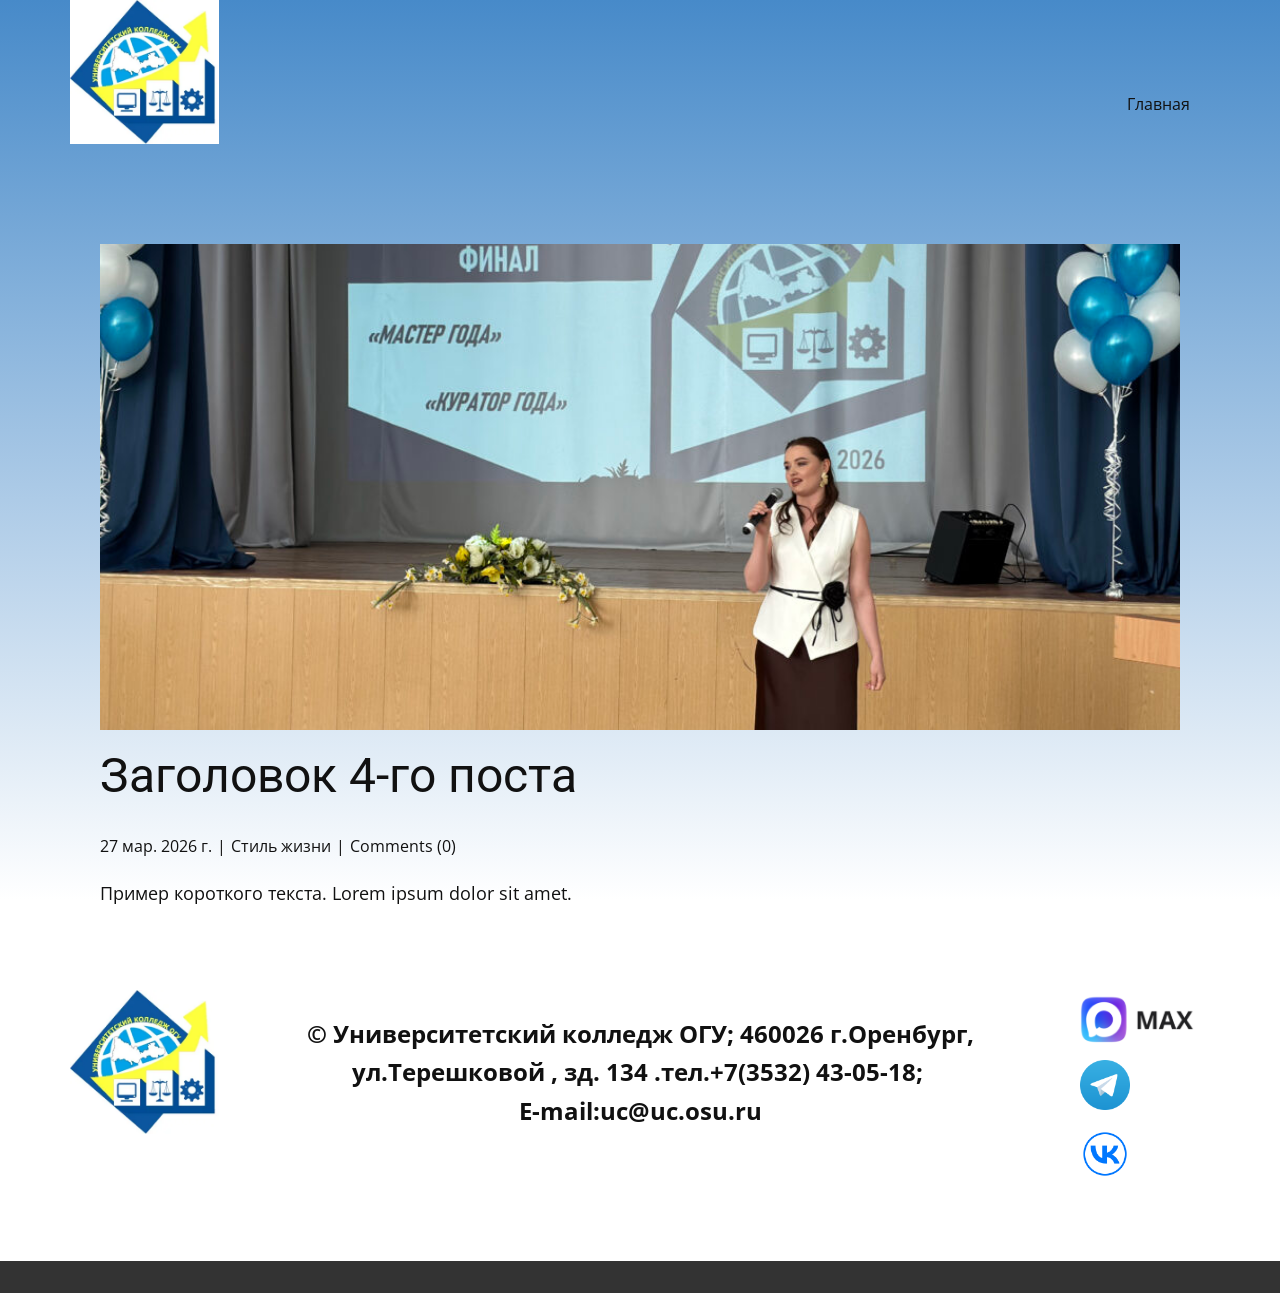
<file: blog/пост-3.html>
<!DOCTYPE html>
<html style="font-size: 16px;" lang="ru"><head>
    <meta name="viewport" content="width=device-width, initial-scale=1.0">
    <meta charset="utf-8">
    <meta name="keywords" content="Заголовок 1-го поста">
    <meta name="description" content="">
    <title>Заголовок 4-го поста</title>
    <link rel="stylesheet" href="../nicepage.css" media="screen">
<link rel="stylesheet" href="/Post-Template.css" media="screen">
    <script class="u-script" type="text/javascript" src="../jquery.js" defer=""></script>
    <script class="u-script" type="text/javascript" src="../nicepage.js" defer=""></script>
    <meta name="generator" content="Nicepage 8.4.0, nicepage.com">
    
    
    
    <link id="u-page-google-font" rel="stylesheet" href="https://fonts.googleapis.com/css2?display=swap&amp;family=Roboto:ital,wght@0,100;0,200;0,300;0,400;0,500;0,600;0,700;0,800;0,900;1,100;1,200;1,300;1,400;1,500;1,600;1,700;1,800;1,900&amp;family=Open+Sans:ital,wght@0,300;0,400;0,500;0,600;0,700;0,800;1,300;1,400;1,500;1,600;1,700;1,800">
    <script type="application/ld+json">{
		"@context": "http://schema.org",
		"@type": "Organization",
		"name": "ПЦК УК ОГУ",
		"logo": "/images/729f9b25-dee8-531e-4021-9b6604fee7c2.webp"
}</script>
    <meta name="theme-color" content="#478ac9">
  <meta data-intl-tel-input-cdn-path="intlTelInput/"></head>
  <body data-path-to-root="/" data-include-products="false" class="u-body u-xl-mode" data-lang="ru"><header class="u-clearfix u-header u-header" id="header" data-animation-name="" data-animation-duration="0" data-animation-delay="0" data-animation-direction=""><div class="u-clearfix u-sheet u-sheet-1">
        <a href="#" class="u-image u-logo u-image-1" data-image-width="332" data-image-height="320">
          <img src="/images/729f9b25-dee8-531e-4021-9b6604fee7c2.webp" class="u-logo-image u-logo-image-1">
        </a>
        <nav class="u-menu u-menu-one-level u-offcanvas u-menu-1" role="navigation">
          <div class="menu-collapse" style="font-size: 1rem; letter-spacing: 0px;">
            <a class="u-button-style u-custom-left-right-menu-spacing u-custom-padding-bottom u-custom-top-bottom-menu-spacing u-hamburger-link u-nav-link u-text-active-palette-1-base u-text-hover-palette-2-base" href="#" tabindex="-1" aria-label="Open menu" aria-controls="8711">
              <svg class="u-svg-link" viewBox="0 0 24 24"><use xlink:href="#menu-hamburger"></use></svg>
              <svg class="u-svg-content" version="1.1" id="menu-hamburger" viewBox="0 0 16 16" x="0px" y="0px" xmlns:xlink="http://www.w3.org/1999/xlink" xmlns="http://www.w3.org/2000/svg"><g><rect y="1" width="16" height="2"></rect><rect y="7" width="16" height="2"></rect><rect y="13" width="16" height="2"></rect>
</g></svg>
            </a>
          </div>
          <div class="u-custom-menu u-nav-container">
            <ul class="u-nav u-unstyled u-nav-1" role="menubar"><li role="none" class="u-nav-item"><a role="menuitem" class="u-button-style u-nav-link u-text-active-palette-1-base u-text-hover-palette-2-base u-nav-link-2" href="/">Главная</a>
</li></ul>
          </div>
          <div class="u-custom-menu u-nav-container-collapse" id="8711" role="region" aria-label="Menu panel">
            <div class="u-black u-container-style u-inner-container-layout u-opacity u-opacity-95 u-sidenav">
              <div class="u-inner-container-layout u-sidenav-overflow">
                <div class="u-menu-close" tabindex="-1" aria-label="Close menu"></div>
                <ul class="u-align-center u-nav u-popupmenu-items u-unstyled u-nav-2" role="menubar"><li role="none" class="u-nav-item"><a role="menuitem" class="u-button-style u-nav-link" href="/">Главная</a>
</li></ul>
              </div>
            </div>
            <div class="u-black u-menu-overlay u-opacity u-opacity-70"></div>
          </div>
        </nav>
      </div></header>
    <section class="u-align-center u-clearfix u-section-1" id="block-2">
      <div class="u-clearfix u-sheet u-valign-middle-md u-valign-middle-sm u-valign-middle-xs u-sheet-1"><!--post_details--><!--post_details_options_json--><!--{"source":""}--><!--/post_details_options_json--><!--blog_post-->
        <div class="u-container-style u-expanded-width u-post-details u-post-details-1">
          <div class="u-container-layout u-valign-middle u-container-layout-1"><!--blog_post_image-->
            <img alt="" class="u-blog-control u-expanded-width u-image u-image-default u-image-1" src="/images/23-1024x768.jpg"><!--/blog_post_image--><!--blog_post_header-->
            <h2 class="u-blog-control u-text u-text-1">Заголовок 4-го поста</h2><!--/blog_post_header--><!--blog_post_metadata-->
            <div class="u-blog-control u-metadata u-metadata-1"><!--blog_post_metadata_date--><span class="u-meta-date u-meta-icon">27 мар. 2026 г.</span><!--/blog_post_metadata_date--><!--blog_post_metadata_category--><span class="u-meta-category u-meta-icon"><a href="/blog/blog.html#/blog-1///3">Стиль жизни</a></span><!--/blog_post_metadata_category--><!--blog_post_metadata_comments--><span class="u-meta-comments u-meta-icon"><!--blog_post_metadata_comments_content-->Comments (0)<!--/blog_post_metadata_comments_content--></span><!--/blog_post_metadata_comments-->
            </div><!--/blog_post_metadata--><!--blog_post_content-->
            <div class="u-align-justify u-blog-control u-post-content u-text u-text-2 fr-view">
  <p>Пример короткого текста. Lorem ipsum dolor sit amet.</p>
  </div><!--/blog_post_content-->
          </div>
        </div><!--/blog_post--><!--/post_details-->
      </div>
    </section>
    
    
    
    <footer class="u-align-center-md u-align-center-sm u-align-center-xs u-clearfix u-footer u-white" id="footer"><div class="u-clearfix u-sheet u-sheet-1">
        <a href="#" class="u-image u-logo u-image-1" data-image-width="332" data-image-height="320">
          <img src="/images/729f9b25-dee8-531e-4021-9b6604fee7c2.webp" class="u-logo-image u-logo-image-1">
        </a>
        <p class="u-align-center-lg u-align-center-md u-align-center-xl u-text u-text-1">© Университетский колледж ОГУ; 460026 г.Оренбург, ул.Терешковой , зд. 134 .тел.+7(3532) 43-05-18;&nbsp;<br>E-mail:uc@uc.osu.ru 
        </p><span class="u-file-icon u-icon u-icon-1" data-href="https://max.ru/orenburg_university" data-target="_blank" rel="nofollow noopener noreferrer"><img src="/images/af09eefaa0a41e6c3c2e412feb044257.jpeg" alt=""></span><span class="u-file-icon u-icon u-icon-2" data-href="https://t.me/govoritogu" data-target="_blank" rel="nofollow noopener noreferrer"><img src="/images/Telegram_logo.svg.webp" alt=""></span><span class="u-file-icon u-icon u-icon-3" data-href="https://vk.com/orenburg_university" data-target="_blank" rel="nofollow noopener noreferrer"><img src="/images/vk-logo-circle-outline-icon-on-transparent-background-free-png.webp" alt=""></span>
      </div></footer>
    <section class="u-backlink u-clearfix u-grey-80"></section>
  
</body></html>
</file>
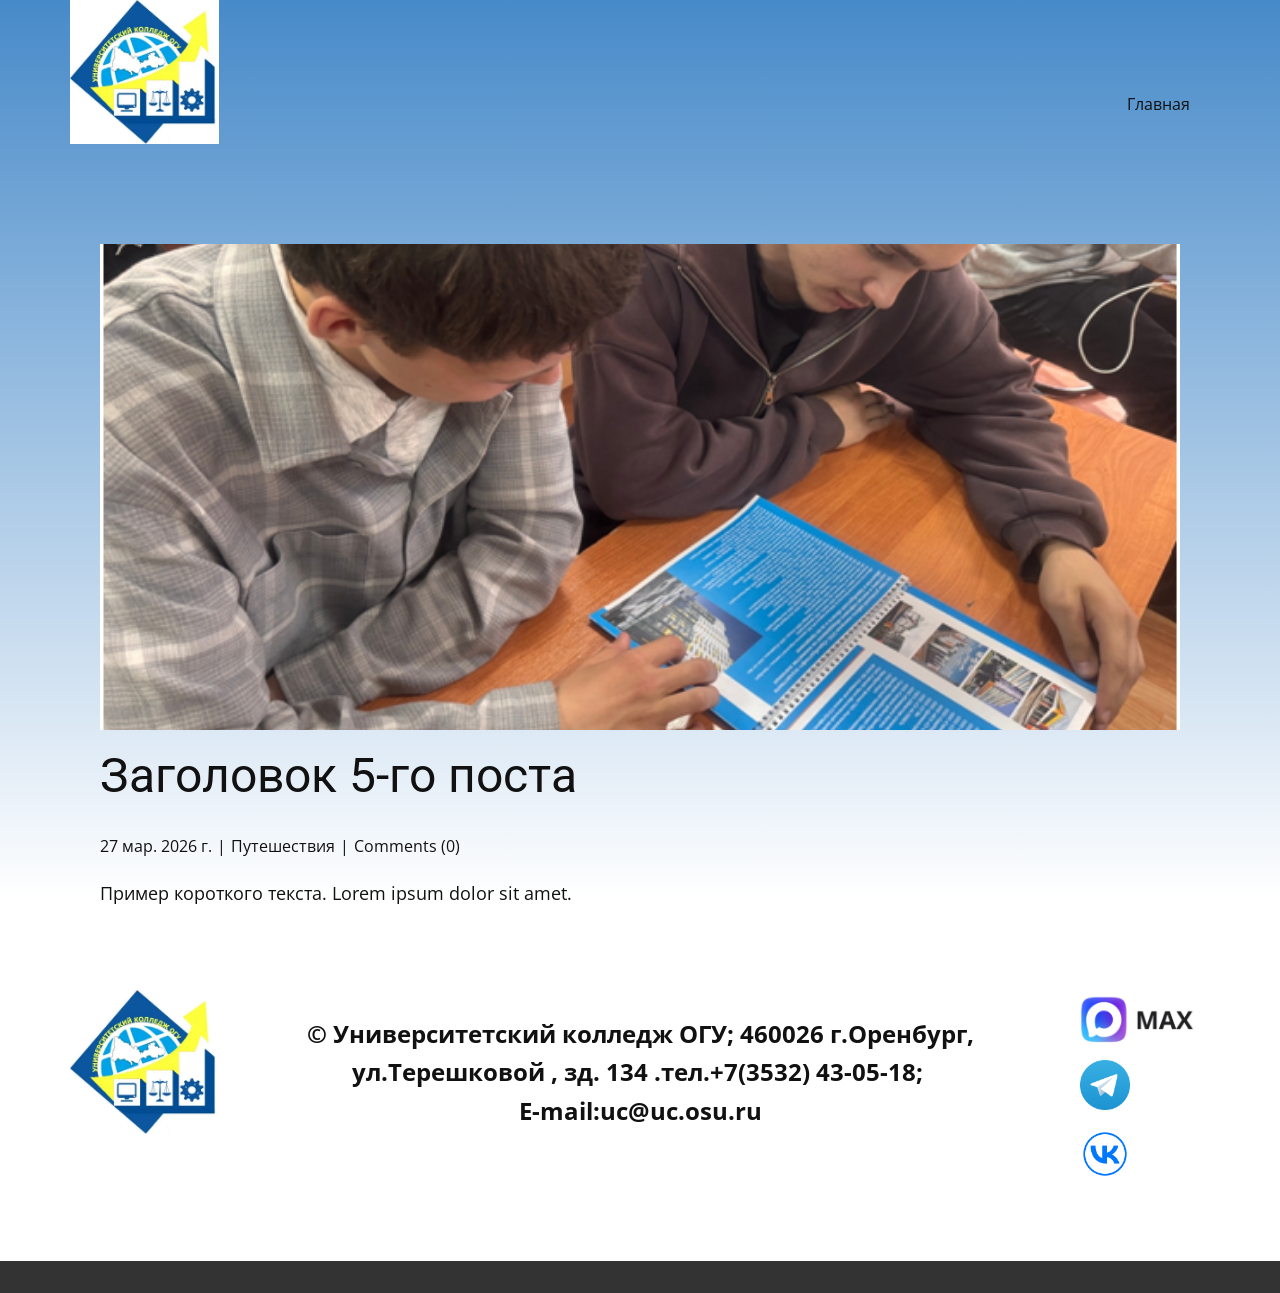
<file: blog/пост-4.html>
<!DOCTYPE html>
<html style="font-size: 16px;" lang="ru"><head>
    <meta name="viewport" content="width=device-width, initial-scale=1.0">
    <meta charset="utf-8">
    <meta name="keywords" content="Заголовок 1-го поста">
    <meta name="description" content="">
    <title>Заголовок 5-го поста</title>
    <link rel="stylesheet" href="../nicepage.css" media="screen">
<link rel="stylesheet" href="/Post-Template.css" media="screen">
    <script class="u-script" type="text/javascript" src="../jquery.js" defer=""></script>
    <script class="u-script" type="text/javascript" src="../nicepage.js" defer=""></script>
    <meta name="generator" content="Nicepage 8.4.0, nicepage.com">
    
    
    
    <link id="u-page-google-font" rel="stylesheet" href="https://fonts.googleapis.com/css2?display=swap&amp;family=Roboto:ital,wght@0,100;0,200;0,300;0,400;0,500;0,600;0,700;0,800;0,900;1,100;1,200;1,300;1,400;1,500;1,600;1,700;1,800;1,900&amp;family=Open+Sans:ital,wght@0,300;0,400;0,500;0,600;0,700;0,800;1,300;1,400;1,500;1,600;1,700;1,800">
    <script type="application/ld+json">{
		"@context": "http://schema.org",
		"@type": "Organization",
		"name": "ПЦК УК ОГУ",
		"logo": "/images/729f9b25-dee8-531e-4021-9b6604fee7c2.webp"
}</script>
    <meta name="theme-color" content="#478ac9">
  <meta data-intl-tel-input-cdn-path="intlTelInput/"></head>
  <body data-path-to-root="/" data-include-products="false" class="u-body u-xl-mode" data-lang="ru"><header class="u-clearfix u-header u-header" id="header" data-animation-name="" data-animation-duration="0" data-animation-delay="0" data-animation-direction=""><div class="u-clearfix u-sheet u-sheet-1">
        <a href="#" class="u-image u-logo u-image-1" data-image-width="332" data-image-height="320">
          <img src="/images/729f9b25-dee8-531e-4021-9b6604fee7c2.webp" class="u-logo-image u-logo-image-1">
        </a>
        <nav class="u-menu u-menu-one-level u-offcanvas u-menu-1" role="navigation">
          <div class="menu-collapse" style="font-size: 1rem; letter-spacing: 0px;">
            <a class="u-button-style u-custom-left-right-menu-spacing u-custom-padding-bottom u-custom-top-bottom-menu-spacing u-hamburger-link u-nav-link u-text-active-palette-1-base u-text-hover-palette-2-base" href="#" tabindex="-1" aria-label="Open menu" aria-controls="8711">
              <svg class="u-svg-link" viewBox="0 0 24 24"><use xlink:href="#menu-hamburger"></use></svg>
              <svg class="u-svg-content" version="1.1" id="menu-hamburger" viewBox="0 0 16 16" x="0px" y="0px" xmlns:xlink="http://www.w3.org/1999/xlink" xmlns="http://www.w3.org/2000/svg"><g><rect y="1" width="16" height="2"></rect><rect y="7" width="16" height="2"></rect><rect y="13" width="16" height="2"></rect>
</g></svg>
            </a>
          </div>
          <div class="u-custom-menu u-nav-container">
            <ul class="u-nav u-unstyled u-nav-1" role="menubar"><li role="none" class="u-nav-item"><a role="menuitem" class="u-button-style u-nav-link u-text-active-palette-1-base u-text-hover-palette-2-base u-nav-link-2" href="/">Главная</a>
</li></ul>
          </div>
          <div class="u-custom-menu u-nav-container-collapse" id="8711" role="region" aria-label="Menu panel">
            <div class="u-black u-container-style u-inner-container-layout u-opacity u-opacity-95 u-sidenav">
              <div class="u-inner-container-layout u-sidenav-overflow">
                <div class="u-menu-close" tabindex="-1" aria-label="Close menu"></div>
                <ul class="u-align-center u-nav u-popupmenu-items u-unstyled u-nav-2" role="menubar"><li role="none" class="u-nav-item"><a role="menuitem" class="u-button-style u-nav-link" href="/">Главная</a>
</li></ul>
              </div>
            </div>
            <div class="u-black u-menu-overlay u-opacity u-opacity-70"></div>
          </div>
        </nav>
      </div></header>
    <section class="u-align-center u-clearfix u-section-1" id="block-2">
      <div class="u-clearfix u-sheet u-valign-middle-md u-valign-middle-sm u-valign-middle-xs u-sheet-1"><!--post_details--><!--post_details_options_json--><!--{"source":""}--><!--/post_details_options_json--><!--blog_post-->
        <div class="u-container-style u-expanded-width u-post-details u-post-details-1">
          <div class="u-container-layout u-valign-middle u-container-layout-1"><!--blog_post_image-->
            <img alt="" class="u-blog-control u-expanded-width u-image u-image-default u-image-1" src="/images/1-11.png"><!--/blog_post_image--><!--blog_post_header-->
            <h2 class="u-blog-control u-text u-text-1">Заголовок 5-го поста</h2><!--/blog_post_header--><!--blog_post_metadata-->
            <div class="u-blog-control u-metadata u-metadata-1"><!--blog_post_metadata_date--><span class="u-meta-date u-meta-icon">27 мар. 2026 г.</span><!--/blog_post_metadata_date--><!--blog_post_metadata_category--><span class="u-meta-category u-meta-icon"><a href="/blog/blog.html#/blog-1///2">Путешествия</a></span><!--/blog_post_metadata_category--><!--blog_post_metadata_comments--><span class="u-meta-comments u-meta-icon"><!--blog_post_metadata_comments_content-->Comments (0)<!--/blog_post_metadata_comments_content--></span><!--/blog_post_metadata_comments-->
            </div><!--/blog_post_metadata--><!--blog_post_content-->
            <div class="u-align-justify u-blog-control u-post-content u-text u-text-2 fr-view">
  <p>Пример короткого текста. Lorem ipsum dolor sit amet.</p>
  </div><!--/blog_post_content-->
          </div>
        </div><!--/blog_post--><!--/post_details-->
      </div>
    </section>
    
    
    
    <footer class="u-align-center-md u-align-center-sm u-align-center-xs u-clearfix u-footer u-white" id="footer"><div class="u-clearfix u-sheet u-sheet-1">
        <a href="#" class="u-image u-logo u-image-1" data-image-width="332" data-image-height="320">
          <img src="/images/729f9b25-dee8-531e-4021-9b6604fee7c2.webp" class="u-logo-image u-logo-image-1">
        </a>
        <p class="u-align-center-lg u-align-center-md u-align-center-xl u-text u-text-1">© Университетский колледж ОГУ; 460026 г.Оренбург, ул.Терешковой , зд. 134 .тел.+7(3532) 43-05-18;&nbsp;<br>E-mail:uc@uc.osu.ru 
        </p><span class="u-file-icon u-icon u-icon-1" data-href="https://max.ru/orenburg_university" data-target="_blank" rel="nofollow noopener noreferrer"><img src="/images/af09eefaa0a41e6c3c2e412feb044257.jpeg" alt=""></span><span class="u-file-icon u-icon u-icon-2" data-href="https://t.me/govoritogu" data-target="_blank" rel="nofollow noopener noreferrer"><img src="/images/Telegram_logo.svg.webp" alt=""></span><span class="u-file-icon u-icon u-icon-3" data-href="https://vk.com/orenburg_university" data-target="_blank" rel="nofollow noopener noreferrer"><img src="/images/vk-logo-circle-outline-icon-on-transparent-background-free-png.webp" alt=""></span>
      </div></footer>
    <section class="u-backlink u-clearfix u-grey-80"></section>
  
</body></html>
</file>
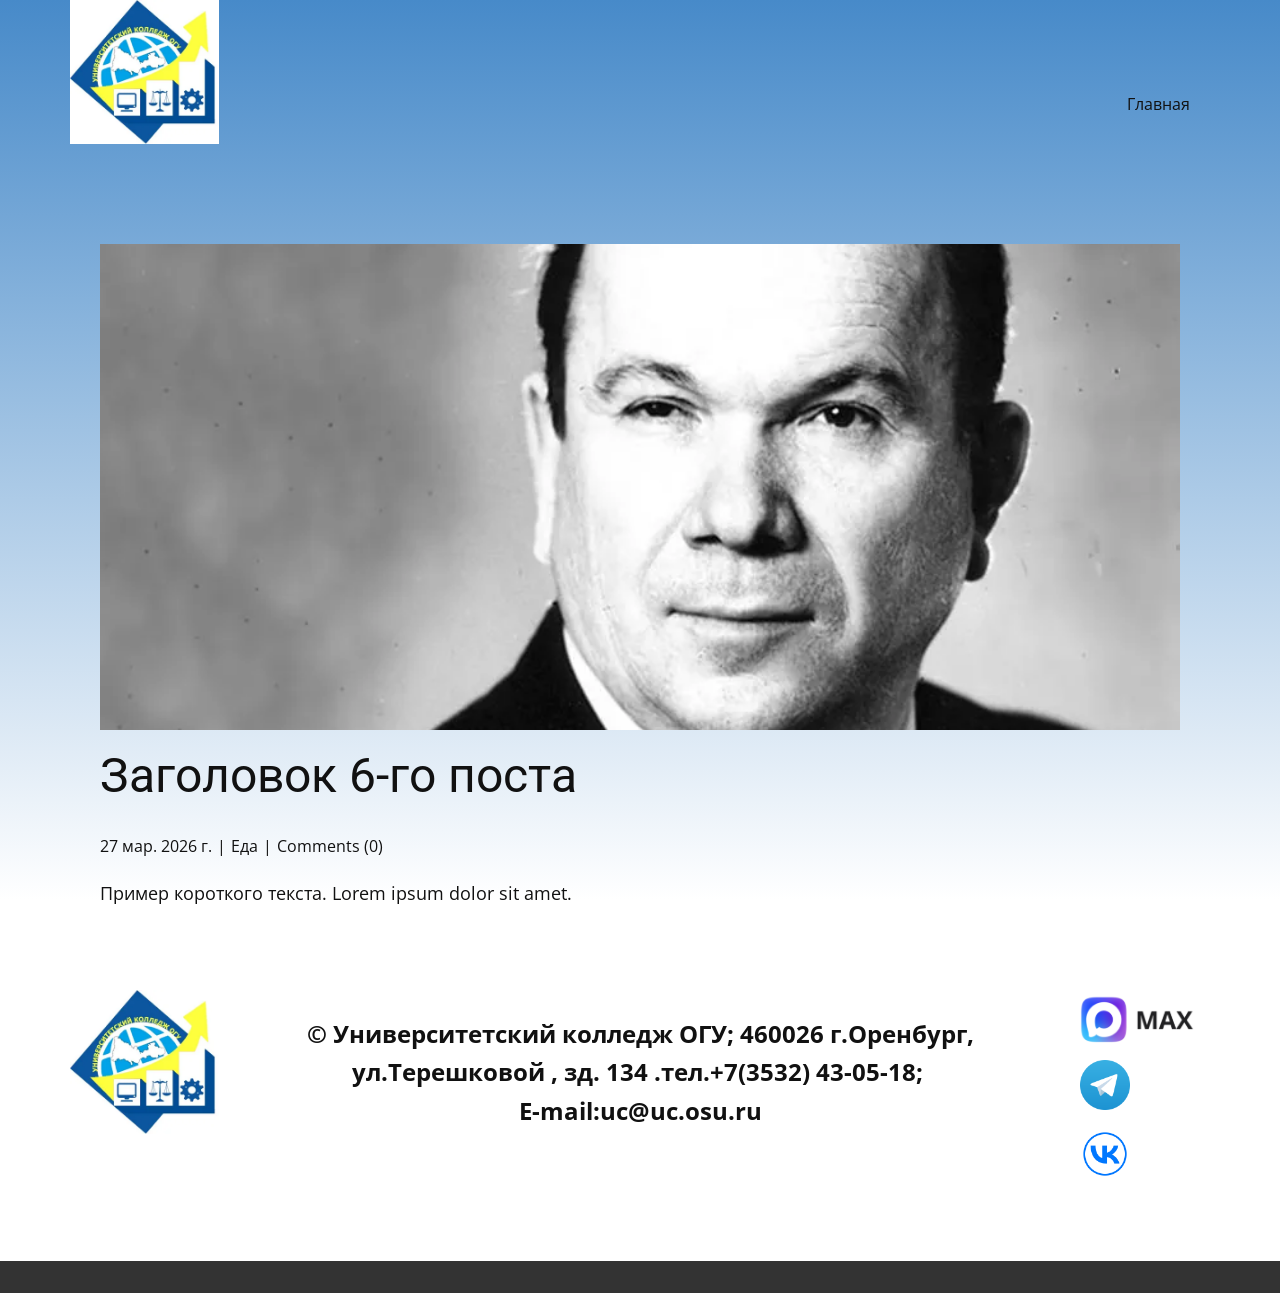
<file: blog/пост-5.html>
<!DOCTYPE html>
<html style="font-size: 16px;" lang="ru"><head>
    <meta name="viewport" content="width=device-width, initial-scale=1.0">
    <meta charset="utf-8">
    <meta name="keywords" content="Заголовок 1-го поста">
    <meta name="description" content="">
    <title>Заголовок 6-го поста</title>
    <link rel="stylesheet" href="../nicepage.css" media="screen">
<link rel="stylesheet" href="/Post-Template.css" media="screen">
    <script class="u-script" type="text/javascript" src="../jquery.js" defer=""></script>
    <script class="u-script" type="text/javascript" src="../nicepage.js" defer=""></script>
    <meta name="generator" content="Nicepage 8.4.0, nicepage.com">
    
    
    
    <link id="u-page-google-font" rel="stylesheet" href="https://fonts.googleapis.com/css2?display=swap&amp;family=Roboto:ital,wght@0,100;0,200;0,300;0,400;0,500;0,600;0,700;0,800;0,900;1,100;1,200;1,300;1,400;1,500;1,600;1,700;1,800;1,900&amp;family=Open+Sans:ital,wght@0,300;0,400;0,500;0,600;0,700;0,800;1,300;1,400;1,500;1,600;1,700;1,800">
    <script type="application/ld+json">{
		"@context": "http://schema.org",
		"@type": "Organization",
		"name": "ПЦК УК ОГУ",
		"logo": "/images/729f9b25-dee8-531e-4021-9b6604fee7c2.webp"
}</script>
    <meta name="theme-color" content="#478ac9">
  <meta data-intl-tel-input-cdn-path="intlTelInput/"></head>
  <body data-path-to-root="/" data-include-products="false" class="u-body u-xl-mode" data-lang="ru"><header class="u-clearfix u-header u-header" id="header" data-animation-name="" data-animation-duration="0" data-animation-delay="0" data-animation-direction=""><div class="u-clearfix u-sheet u-sheet-1">
        <a href="#" class="u-image u-logo u-image-1" data-image-width="332" data-image-height="320">
          <img src="/images/729f9b25-dee8-531e-4021-9b6604fee7c2.webp" class="u-logo-image u-logo-image-1">
        </a>
        <nav class="u-menu u-menu-one-level u-offcanvas u-menu-1" role="navigation">
          <div class="menu-collapse" style="font-size: 1rem; letter-spacing: 0px;">
            <a class="u-button-style u-custom-left-right-menu-spacing u-custom-padding-bottom u-custom-top-bottom-menu-spacing u-hamburger-link u-nav-link u-text-active-palette-1-base u-text-hover-palette-2-base" href="#" tabindex="-1" aria-label="Open menu" aria-controls="8711">
              <svg class="u-svg-link" viewBox="0 0 24 24"><use xlink:href="#menu-hamburger"></use></svg>
              <svg class="u-svg-content" version="1.1" id="menu-hamburger" viewBox="0 0 16 16" x="0px" y="0px" xmlns:xlink="http://www.w3.org/1999/xlink" xmlns="http://www.w3.org/2000/svg"><g><rect y="1" width="16" height="2"></rect><rect y="7" width="16" height="2"></rect><rect y="13" width="16" height="2"></rect>
</g></svg>
            </a>
          </div>
          <div class="u-custom-menu u-nav-container">
            <ul class="u-nav u-unstyled u-nav-1" role="menubar"><li role="none" class="u-nav-item"><a role="menuitem" class="u-button-style u-nav-link u-text-active-palette-1-base u-text-hover-palette-2-base u-nav-link-2" href="/">Главная</a>
</li></ul>
          </div>
          <div class="u-custom-menu u-nav-container-collapse" id="8711" role="region" aria-label="Menu panel">
            <div class="u-black u-container-style u-inner-container-layout u-opacity u-opacity-95 u-sidenav">
              <div class="u-inner-container-layout u-sidenav-overflow">
                <div class="u-menu-close" tabindex="-1" aria-label="Close menu"></div>
                <ul class="u-align-center u-nav u-popupmenu-items u-unstyled u-nav-2" role="menubar"><li role="none" class="u-nav-item"><a role="menuitem" class="u-button-style u-nav-link" href="/">Главная</a>
</li></ul>
              </div>
            </div>
            <div class="u-black u-menu-overlay u-opacity u-opacity-70"></div>
          </div>
        </nav>
      </div></header>
    <section class="u-align-center u-clearfix u-section-1" id="block-2">
      <div class="u-clearfix u-sheet u-valign-middle-md u-valign-middle-sm u-valign-middle-xs u-sheet-1"><!--post_details--><!--post_details_options_json--><!--{"source":""}--><!--/post_details_options_json--><!--blog_post-->
        <div class="u-container-style u-expanded-width u-post-details u-post-details-1">
          <div class="u-container-layout u-valign-middle u-container-layout-1"><!--blog_post_image-->
            <img alt="" class="u-blog-control u-expanded-width u-image u-image-default u-image-1" src="/images/i.webp"><!--/blog_post_image--><!--blog_post_header-->
            <h2 class="u-blog-control u-text u-text-1">Заголовок 6-го поста</h2><!--/blog_post_header--><!--blog_post_metadata-->
            <div class="u-blog-control u-metadata u-metadata-1"><!--blog_post_metadata_date--><span class="u-meta-date u-meta-icon">27 мар. 2026 г.</span><!--/blog_post_metadata_date--><!--blog_post_metadata_category--><span class="u-meta-category u-meta-icon"><a href="/blog/blog.html#/blog-1///1">Еда</a></span><!--/blog_post_metadata_category--><!--blog_post_metadata_comments--><span class="u-meta-comments u-meta-icon"><!--blog_post_metadata_comments_content-->Comments (0)<!--/blog_post_metadata_comments_content--></span><!--/blog_post_metadata_comments-->
            </div><!--/blog_post_metadata--><!--blog_post_content-->
            <div class="u-align-justify u-blog-control u-post-content u-text u-text-2 fr-view">
  <p>Пример короткого текста. Lorem ipsum dolor sit amet.</p>
  </div><!--/blog_post_content-->
          </div>
        </div><!--/blog_post--><!--/post_details-->
      </div>
    </section>
    
    
    
    <footer class="u-align-center-md u-align-center-sm u-align-center-xs u-clearfix u-footer u-white" id="footer"><div class="u-clearfix u-sheet u-sheet-1">
        <a href="#" class="u-image u-logo u-image-1" data-image-width="332" data-image-height="320">
          <img src="/images/729f9b25-dee8-531e-4021-9b6604fee7c2.webp" class="u-logo-image u-logo-image-1">
        </a>
        <p class="u-align-center-lg u-align-center-md u-align-center-xl u-text u-text-1">© Университетский колледж ОГУ; 460026 г.Оренбург, ул.Терешковой , зд. 134 .тел.+7(3532) 43-05-18;&nbsp;<br>E-mail:uc@uc.osu.ru 
        </p><span class="u-file-icon u-icon u-icon-1" data-href="https://max.ru/orenburg_university" data-target="_blank" rel="nofollow noopener noreferrer"><img src="/images/af09eefaa0a41e6c3c2e412feb044257.jpeg" alt=""></span><span class="u-file-icon u-icon u-icon-2" data-href="https://t.me/govoritogu" data-target="_blank" rel="nofollow noopener noreferrer"><img src="/images/Telegram_logo.svg.webp" alt=""></span><span class="u-file-icon u-icon u-icon-3" data-href="https://vk.com/orenburg_university" data-target="_blank" rel="nofollow noopener noreferrer"><img src="/images/vk-logo-circle-outline-icon-on-transparent-background-free-png.webp" alt=""></span>
      </div></footer>
    <section class="u-backlink u-clearfix u-grey-80"></section>
  
</body></html>
</file>
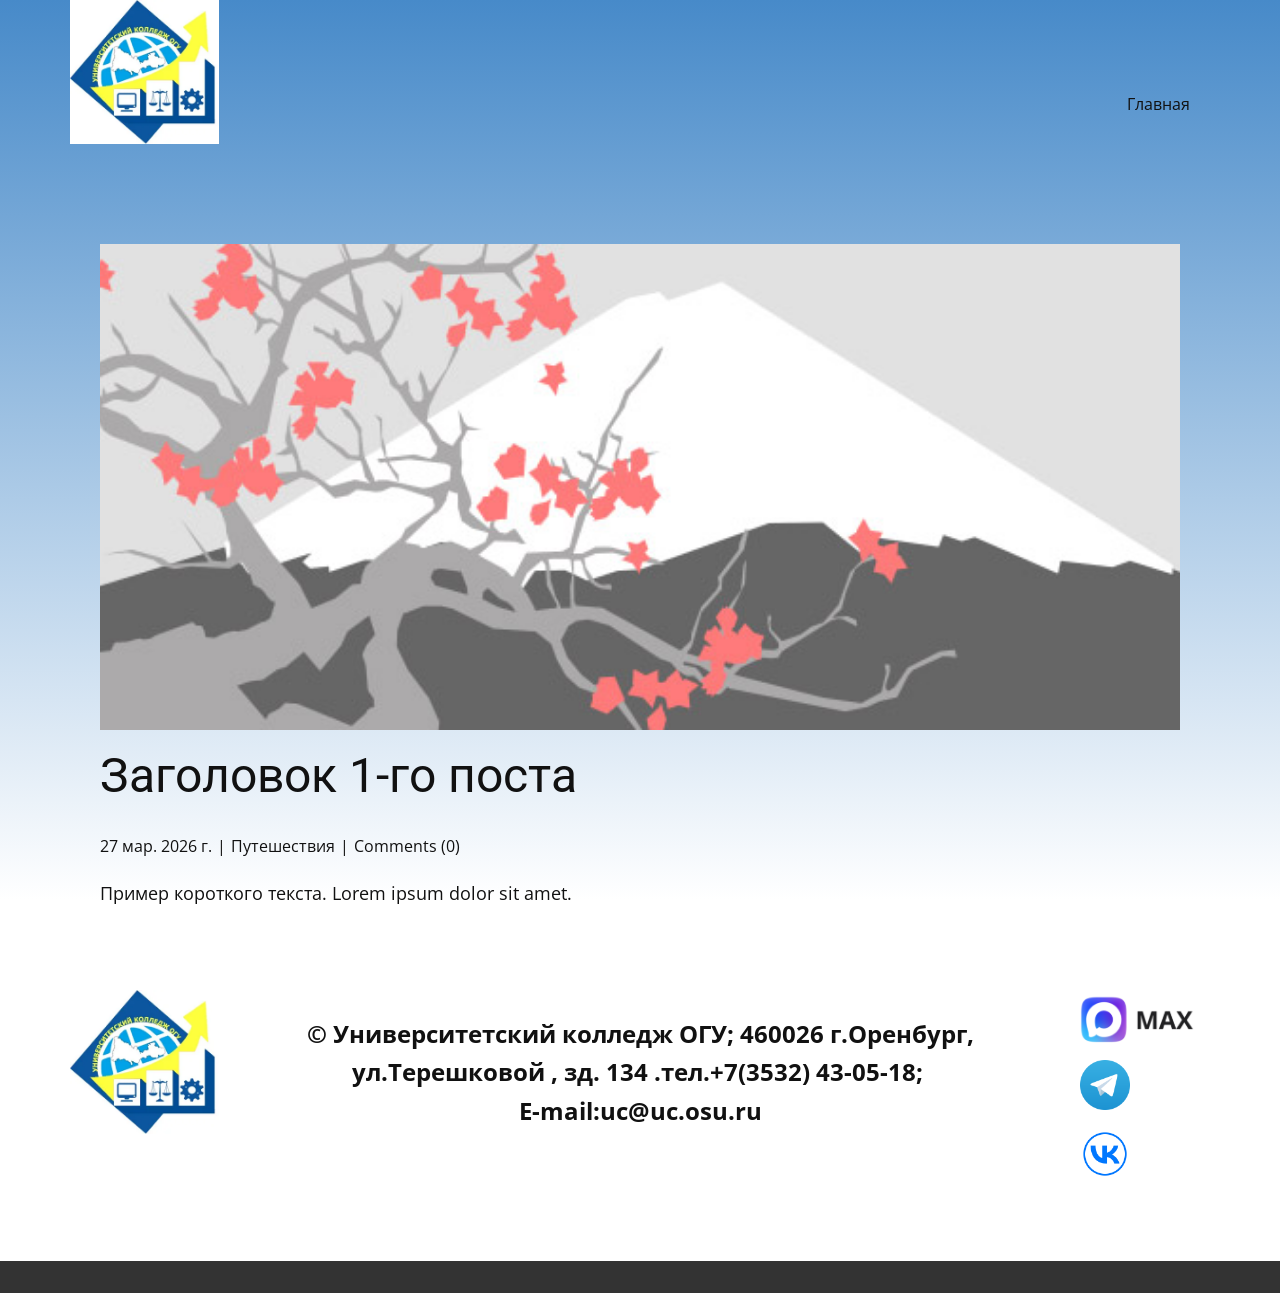
<file: blog/пост.html>
<!DOCTYPE html>
<html style="font-size: 16px;" lang="ru"><head>
    <meta name="viewport" content="width=device-width, initial-scale=1.0">
    <meta charset="utf-8">
    <meta name="keywords" content="Заголовок 1-го поста">
    <meta name="description" content="">
    <title>Заголовок 1-го поста</title>
    <link rel="stylesheet" href="../nicepage.css" media="screen">
<link rel="stylesheet" href="/Post-Template.css" media="screen">
    <script class="u-script" type="text/javascript" src="../jquery.js" defer=""></script>
    <script class="u-script" type="text/javascript" src="../nicepage.js" defer=""></script>
    <meta name="generator" content="Nicepage 8.4.0, nicepage.com">
    
    
    
    <link id="u-page-google-font" rel="stylesheet" href="https://fonts.googleapis.com/css2?display=swap&amp;family=Roboto:ital,wght@0,100;0,200;0,300;0,400;0,500;0,600;0,700;0,800;0,900;1,100;1,200;1,300;1,400;1,500;1,600;1,700;1,800;1,900&amp;family=Open+Sans:ital,wght@0,300;0,400;0,500;0,600;0,700;0,800;1,300;1,400;1,500;1,600;1,700;1,800">
    <script type="application/ld+json">{
		"@context": "http://schema.org",
		"@type": "Organization",
		"name": "ПЦК УК ОГУ",
		"logo": "/images/729f9b25-dee8-531e-4021-9b6604fee7c2.webp"
}</script>
    <meta name="theme-color" content="#478ac9">
  <meta data-intl-tel-input-cdn-path="intlTelInput/"></head>
  <body data-path-to-root="/" data-include-products="false" class="u-body u-xl-mode" data-lang="ru"><header class="u-clearfix u-header u-header" id="header" data-animation-name="" data-animation-duration="0" data-animation-delay="0" data-animation-direction=""><div class="u-clearfix u-sheet u-sheet-1">
        <a href="#" class="u-image u-logo u-image-1" data-image-width="332" data-image-height="320">
          <img src="/images/729f9b25-dee8-531e-4021-9b6604fee7c2.webp" class="u-logo-image u-logo-image-1">
        </a>
        <nav class="u-menu u-menu-one-level u-offcanvas u-menu-1" role="navigation">
          <div class="menu-collapse" style="font-size: 1rem; letter-spacing: 0px;">
            <a class="u-button-style u-custom-left-right-menu-spacing u-custom-padding-bottom u-custom-top-bottom-menu-spacing u-hamburger-link u-nav-link u-text-active-palette-1-base u-text-hover-palette-2-base" href="#" tabindex="-1" aria-label="Open menu" aria-controls="8711">
              <svg class="u-svg-link" viewBox="0 0 24 24"><use xlink:href="#menu-hamburger"></use></svg>
              <svg class="u-svg-content" version="1.1" id="menu-hamburger" viewBox="0 0 16 16" x="0px" y="0px" xmlns:xlink="http://www.w3.org/1999/xlink" xmlns="http://www.w3.org/2000/svg"><g><rect y="1" width="16" height="2"></rect><rect y="7" width="16" height="2"></rect><rect y="13" width="16" height="2"></rect>
</g></svg>
            </a>
          </div>
          <div class="u-custom-menu u-nav-container">
            <ul class="u-nav u-unstyled u-nav-1" role="menubar"><li role="none" class="u-nav-item"><a role="menuitem" class="u-button-style u-nav-link u-text-active-palette-1-base u-text-hover-palette-2-base u-nav-link-2" href="/">Главная</a>
</li></ul>
          </div>
          <div class="u-custom-menu u-nav-container-collapse" id="8711" role="region" aria-label="Menu panel">
            <div class="u-black u-container-style u-inner-container-layout u-opacity u-opacity-95 u-sidenav">
              <div class="u-inner-container-layout u-sidenav-overflow">
                <div class="u-menu-close" tabindex="-1" aria-label="Close menu"></div>
                <ul class="u-align-center u-nav u-popupmenu-items u-unstyled u-nav-2" role="menubar"><li role="none" class="u-nav-item"><a role="menuitem" class="u-button-style u-nav-link" href="/">Главная</a>
</li></ul>
              </div>
            </div>
            <div class="u-black u-menu-overlay u-opacity u-opacity-70"></div>
          </div>
        </nav>
      </div></header>
    <section class="u-align-center u-clearfix u-section-1" id="block-2">
      <div class="u-clearfix u-sheet u-valign-middle-md u-valign-middle-sm u-valign-middle-xs u-sheet-1"><!--post_details--><!--post_details_options_json--><!--{"source":""}--><!--/post_details_options_json--><!--blog_post-->
        <div class="u-container-style u-expanded-width u-post-details u-post-details-1">
          <div class="u-container-layout u-valign-middle u-container-layout-1"><!--blog_post_image-->
            <img alt="" class="u-blog-control u-expanded-width u-image u-image-default u-image-1" src="/images/0fd3416c.jpeg"><!--/blog_post_image--><!--blog_post_header-->
            <h2 class="u-blog-control u-text u-text-1">Заголовок 1-го поста</h2><!--/blog_post_header--><!--blog_post_metadata-->
            <div class="u-blog-control u-metadata u-metadata-1"><!--blog_post_metadata_date--><span class="u-meta-date u-meta-icon">27 мар. 2026 г.</span><!--/blog_post_metadata_date--><!--blog_post_metadata_category--><span class="u-meta-category u-meta-icon"><a href="/blog/blog.html#/blog-1///2">Путешествия</a></span><!--/blog_post_metadata_category--><!--blog_post_metadata_comments--><span class="u-meta-comments u-meta-icon"><!--blog_post_metadata_comments_content-->Comments (0)<!--/blog_post_metadata_comments_content--></span><!--/blog_post_metadata_comments-->
            </div><!--/blog_post_metadata--><!--blog_post_content-->
            <div class="u-align-justify u-blog-control u-post-content u-text u-text-2 fr-view">
  <p>Пример короткого текста. Lorem ipsum dolor sit amet.</p>
  </div><!--/blog_post_content-->
          </div>
        </div><!--/blog_post--><!--/post_details-->
      </div>
    </section>
    
    
    
    <footer class="u-align-center-md u-align-center-sm u-align-center-xs u-clearfix u-footer u-white" id="footer"><div class="u-clearfix u-sheet u-sheet-1">
        <a href="#" class="u-image u-logo u-image-1" data-image-width="332" data-image-height="320">
          <img src="/images/729f9b25-dee8-531e-4021-9b6604fee7c2.webp" class="u-logo-image u-logo-image-1">
        </a>
        <p class="u-align-center-lg u-align-center-md u-align-center-xl u-text u-text-1">© Университетский колледж ОГУ; 460026 г.Оренбург, ул.Терешковой , зд. 134 .тел.+7(3532) 43-05-18;&nbsp;<br>E-mail:uc@uc.osu.ru 
        </p><span class="u-file-icon u-icon u-icon-1" data-href="https://max.ru/orenburg_university" data-target="_blank" rel="nofollow noopener noreferrer"><img src="/images/af09eefaa0a41e6c3c2e412feb044257.jpeg" alt=""></span><span class="u-file-icon u-icon u-icon-2" data-href="https://t.me/govoritogu" data-target="_blank" rel="nofollow noopener noreferrer"><img src="/images/Telegram_logo.svg.webp" alt=""></span><span class="u-file-icon u-icon u-icon-3" data-href="https://vk.com/orenburg_university" data-target="_blank" rel="nofollow noopener noreferrer"><img src="/images/vk-logo-circle-outline-icon-on-transparent-background-free-png.webp" alt=""></span>
      </div></footer>
    <section class="u-backlink u-clearfix u-grey-80"></section>
  
</body></html>
</file>
